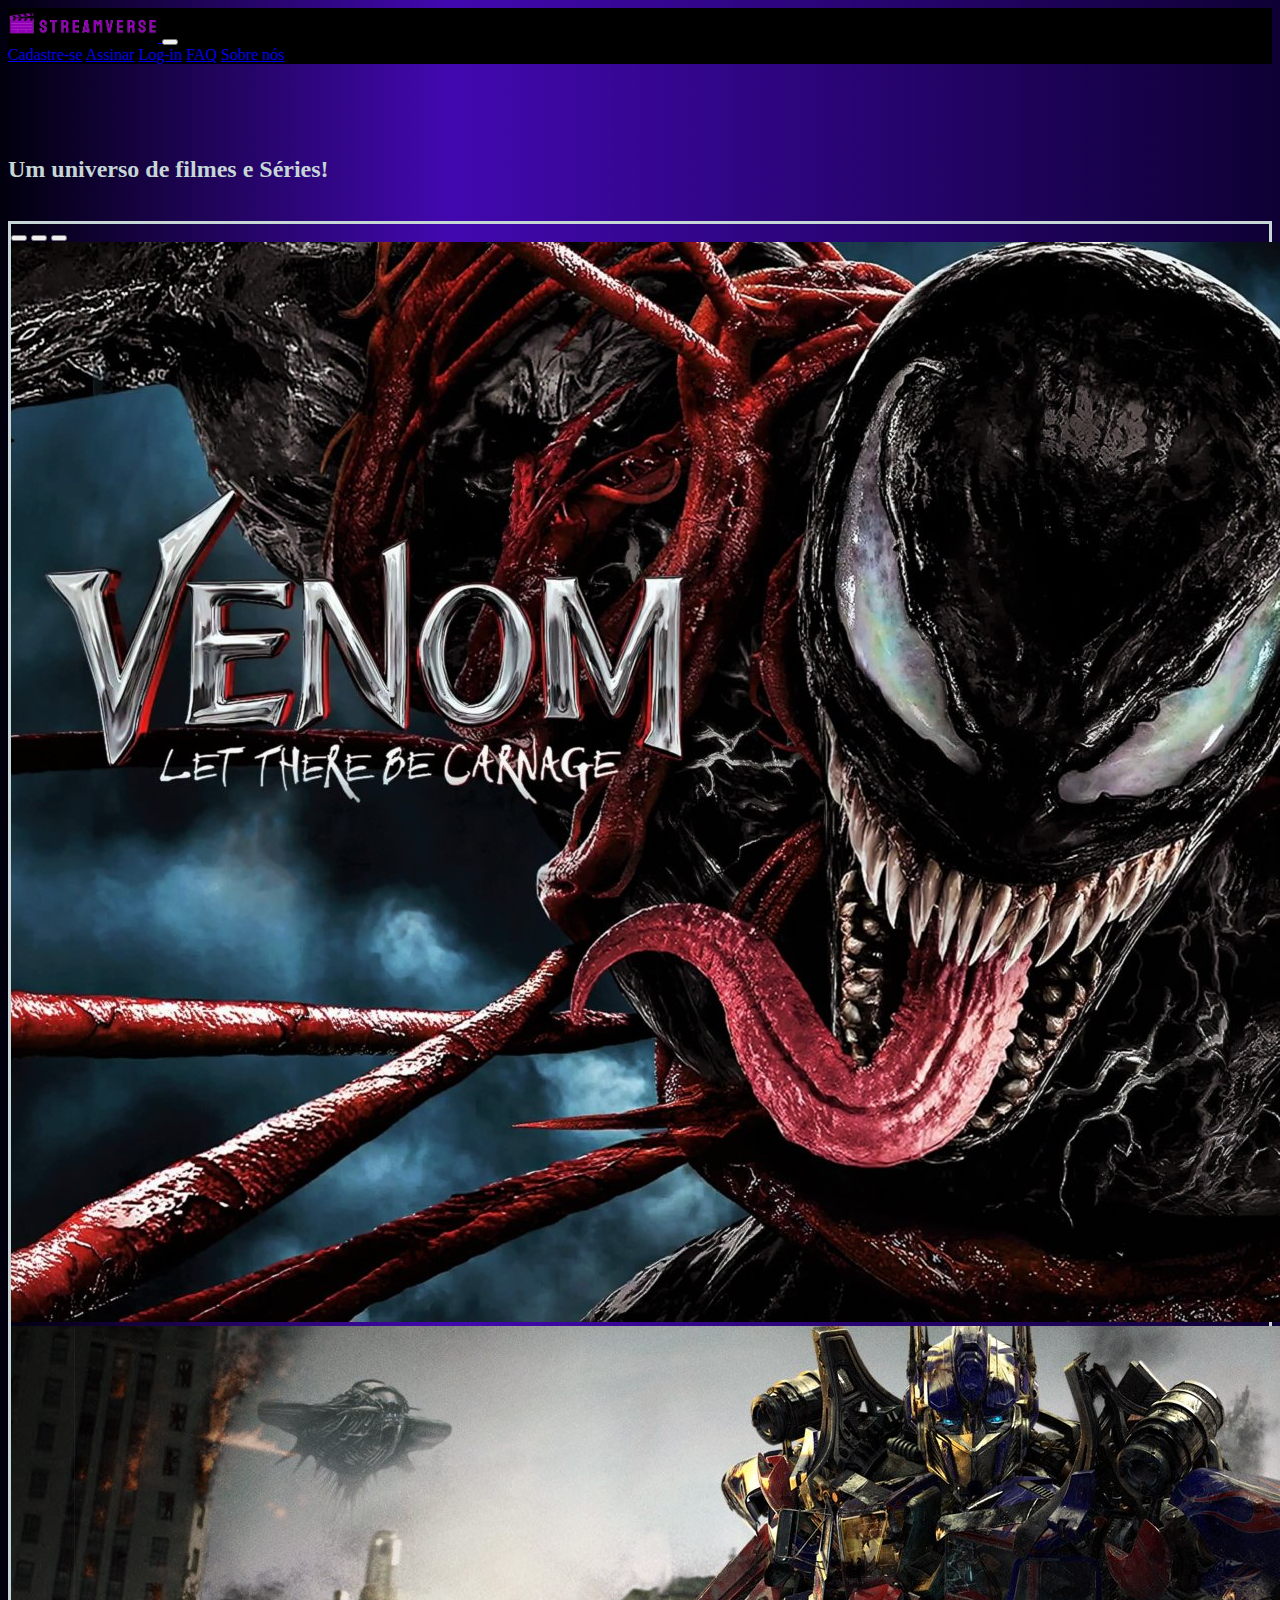
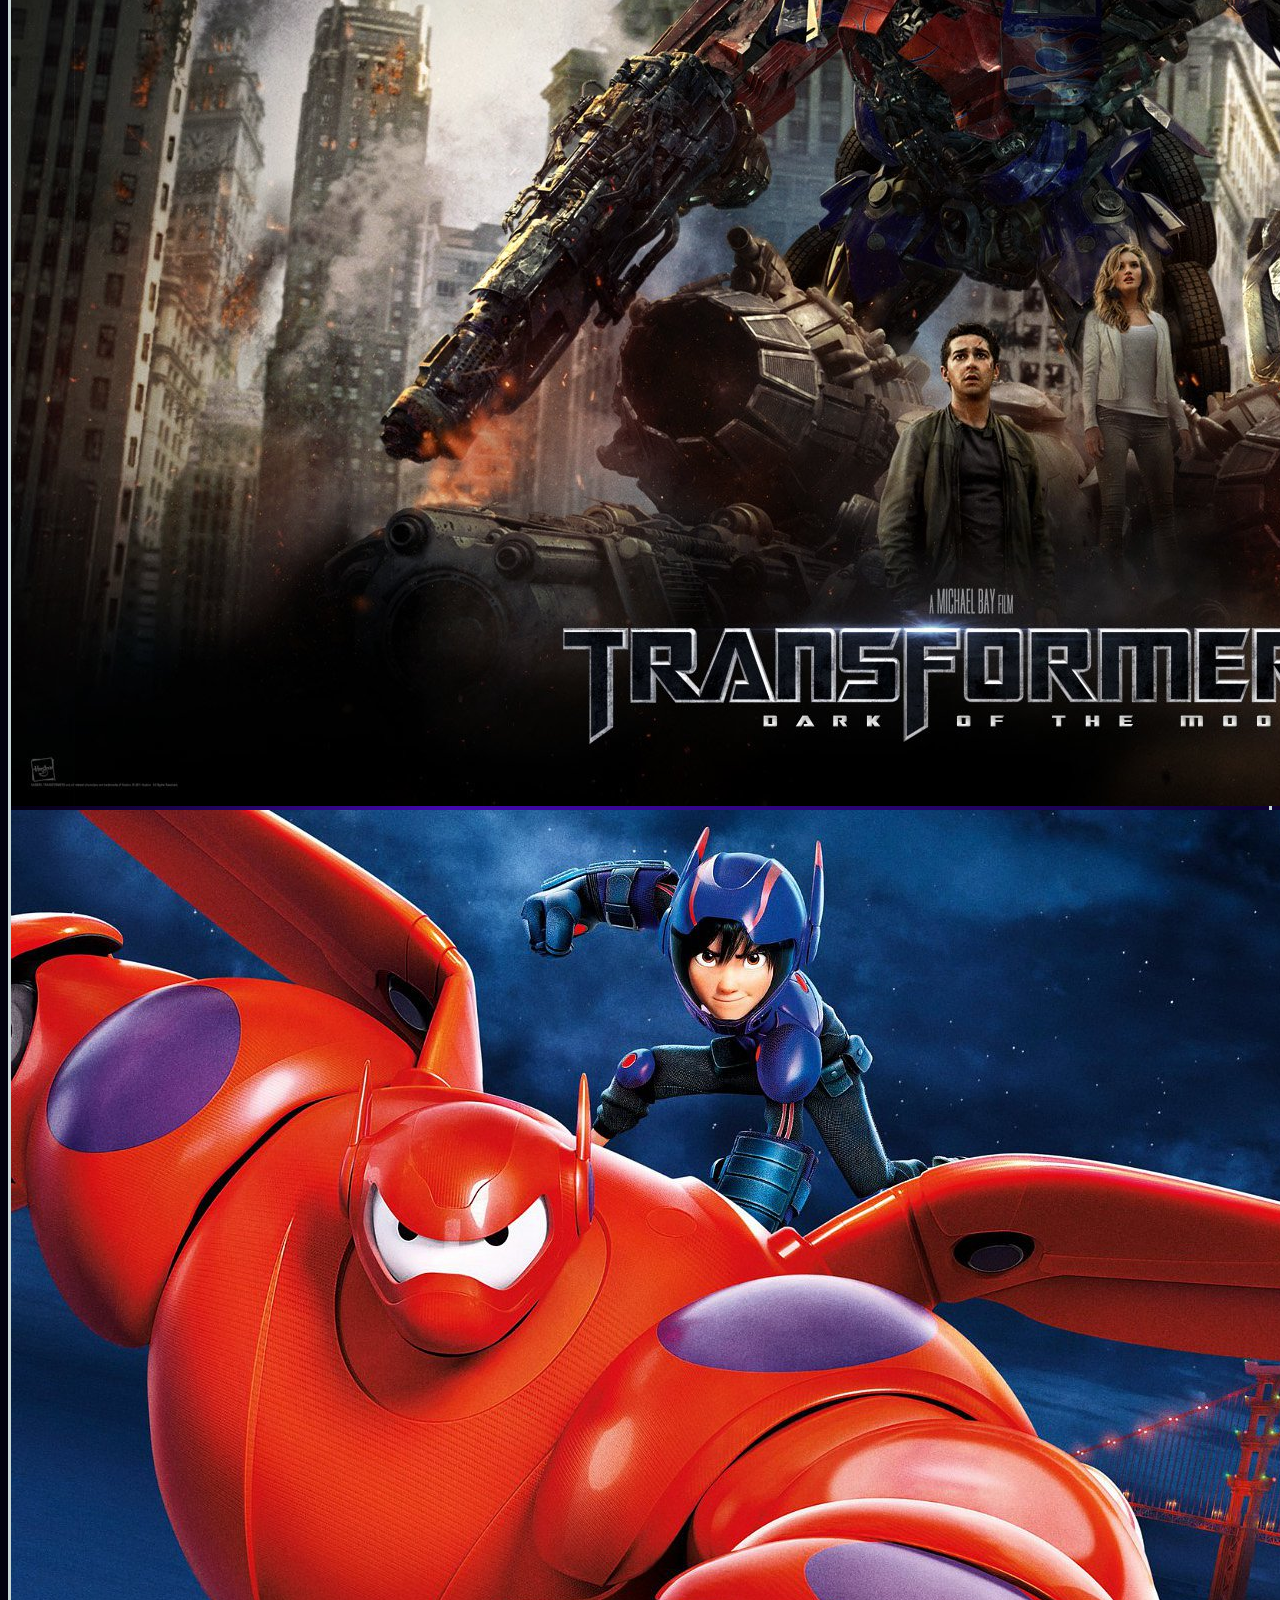
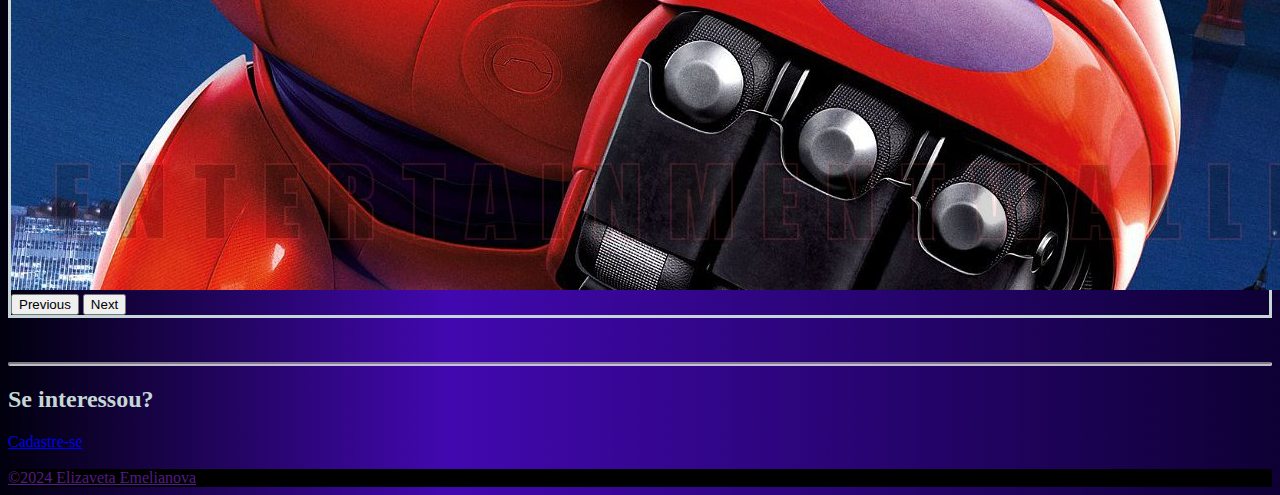
<file: index.html>
<!doctype html>
<html lang="en">

<head>
  <meta charset="utf-8">
  <meta name="viewport" content="width=device-width, initial-scale=1">
  <title>Bootstrap demo</title>
  <link rel="stylesheet" href="css\style.css">
  <link href="https://cdn.jsdelivr.net/npm/bootstrap@5.3.0-alpha1/dist/css/bootstrap.min.css" rel="stylesheet"
    integrity="sha384-GLhlTQ8iRABdZLl6O3oVMWSktQOp6b7In1Zl3/Jr59b6EGGoI1aFkw7cmDA6j6gD" crossorigin="anonymous">
</head>

<body>

  <script src="https://cdn.jsdelivr.net/npm/bootstrap@5.3.0-alpha1/dist/js/bootstrap.bundle.min.js"
    integrity="sha384-w76AqPfDkMBDXo30jS1Sgez6pr3x5MlQ1ZAGC+nuZB+EYdgRZgiwxhTBTkF7CXvN"
    crossorigin="anonymous"></script>

  <nav class="navbar navbar-expand-lg col-12 position-fixed " bg-dark data-bs-theme="dark" style="background-color: black; z-index: 999;">
    <div class="container-fluid col-11 m-auto">
      <a class="navbar-brand" href="index.html"><img src="img\banners\StreamverseNAV.png" width="150px" alt=""> </a>
      <button class="navbar-toggler" type="button" data-bs-toggle="collapse" data-bs-target="#navbarNavAltMarkup"
        aria-controls="navbarNavAltMarkup" aria-expanded="false" aria-label="Toggle navigation">
        <span class="navbar-toggler-icon"></span>
      </button>
      <div class="collapse navbar-collapse" id="navbarNavAltMarkup">
        <div class="navbar-nav">
          <a class="nav-link active" aria-current="page" href="registro.html">Cadastre-se</a>
          <a class="nav-link" href="tabela.html">Assinar</a>
          <a class="nav-link" href="login.html">Log-in</a>
          <a class="nav-link" href="faq.html">FAQ</a>
          <a class="nav-link" href="sobre.html"> Sobre nós</a>

        </div>
      </div>
    </div>
  </nav>


  <br><br><br><br>
  <div class="col-12">
    <div class="col-2" style="background-color: black;"> </div>
      <main>

        <div class="col-11 m-auto">
          <h2 class="text-center " style="color: #c6d6d6;">Um universo de filmes e Séries!</h2>
        </div><br>
        <div id="carouselExampleIndicators" class="carousel slide  col-10  m-auto" data-bs-ride="carousel"
          data-bs-interval="3500" style="border: 3px solid #c6d6d6;">
          <div class="carousel-indicators">
            <button type="button" data-bs-target="#carouselExampleIndicators" data-bs-slide-to="0" class="active"
              aria-current="true" aria-label="Slide 1"></button>
            <button type="button" data-bs-target="#carouselExampleIndicators" data-bs-slide-to="1"
              aria-label="Slide 2"></button>
            <button type="button" data-bs-target="#carouselExampleIndicators" data-bs-slide-to="2"
              aria-label="Slide 3"></button>
          </div>
          <div class="carousel-inner ">
            <div class="carousel-item active">
              <img src="img/filmes/venom.jpg" class="d-block w-100 img-fluid " alt="...">
            </div>
            <div class="carousel-item">
              <img src="img/filmes/transformers.jpg" class="d-block w-100 img-fluid" alt="...">
            </div>
            <div class="carousel-item">
              <img src="img/filmes/bighero.jpg" class="d-block w-100 h-75 img-fluid" alt="...">
            </div>
          </div>
          <button class="carousel-control-prev" type="button" data-bs-target="#carouselExampleIndicators"
            data-bs-slide="prev">
            <span class="carousel-control-prev-icon" aria-hidden="true"></span>
            <span class="visually-hidden">Previous</span>
          </button>
          <button class="carousel-control-next" type="button" data-bs-target="#carouselExampleIndicators"
            data-bs-slide="next">
            <span class="carousel-control-next-icon" aria-hidden="true"></span>
            <span class="visually-hidden">Next</span>
          </button>
        </div><br><br>
        <div class="col-11 m-auto">
          <hr style="border-width: 2px; border-radius: 10px; opacity: 0.8; color: #c6d6d6;">
          <h2 class="text-center " style="color: #c6d6d6;">Se interessou?</h2>
          <div class="col-7 m-auto">
            <div class=" d-grid gap-2 d-md-flex justify-content-md-center ">
              <a href="registro.html" class="btn btn-primary" role="button">Cadastre-se</a>
            </div><br>
          </div>
        </div>
      </main>
  </div>
  <div class="col-2 m-auto"></div>
  <footer style="background-color: black;" class="page-footer font-small blue p-3  w-100 ">
    <div class="text-center">
      <a href=""> ©2024 Elizaveta Emelianova </a>    </div>
  </footer>
      

</body>

</html>
</file>
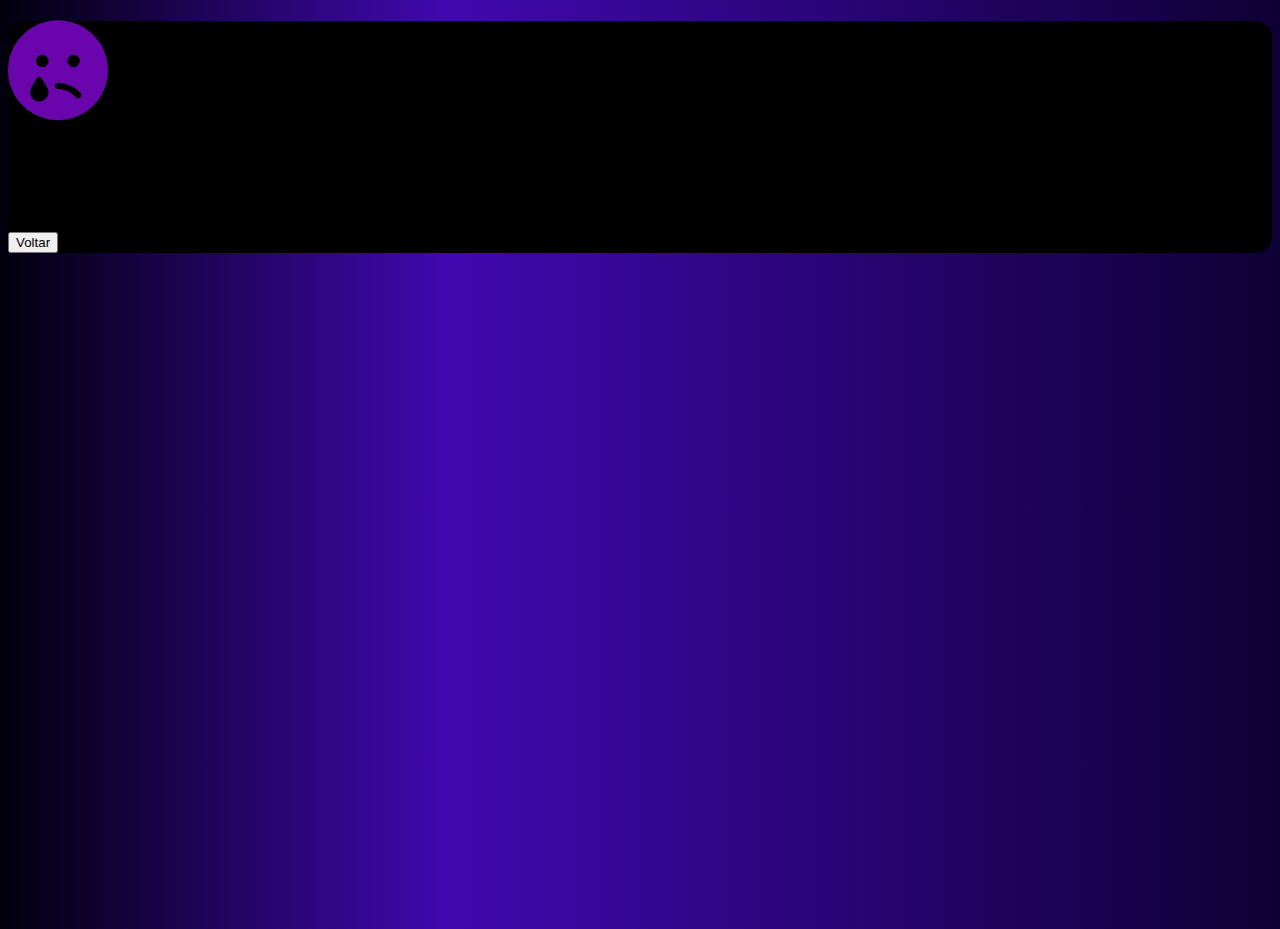
<file: erro.html>
<!doctype html>
<html lang="en">
  <head>
    <meta charset="utf-8">
    <meta name="viewport" content="width=device-width, initial-scale=1">
    <title>Bootstrap demo</title>
    <link rel="stylesheet" href="css\style.css">
    <link rel="stylesheet" href="https://cdnjs.cloudflare.com/ajax/libs/font-awesome/6.3.0/css/all.min.css">
    <link href="https://cdn.jsdelivr.net/npm/bootstrap@5.3.0-alpha2/dist/css/bootstrap.min.css" rel="stylesheet" integrity="sha384-aFq/bzH65dt+w6FI2ooMVUpc+21e0SRygnTpmBvdBgSdnuTN7QbdgL+OapgHtvPp" crossorigin="anonymous">
  </head>
  <body>
    
    <script src="https://cdn.jsdelivr.net/npm/bootstrap@5.3.0-alpha2/dist/js/bootstrap.bundle.min.js" integrity="sha384-qKXV1j0HvMUeCBQ+QVp7JcfGl760yU08IQ+GpUo5hlbpg51QRiuqHAJz8+BrxE/N" crossorigin="anonymous"></script>
    <div class="container-fluid">
        <div class="d-flex align-items-center justify-content-center" style="height: 100vh;">
            <div class="text-center">
                <div class="card text-white " style="border-radius: 1rem; background-color: black;">
            <div class="card-body p-5">
                <h1><i class="fa-solid fa-face-sad-tear " style="color: #6a05ad; font-size: 100px;"></i></h1>
                <h2 class="fw-bold mb-2 text-uppercase">Erro</h2>
                <h6 class="mb-5">Nossos servidores estão passando por difuculdades tecnicas por favor tente novamente mais tarde</h6>
                <a href="home.html"><button class="btn btn-primary">Voltar</button></a>
            </div>
            </div>
          </div>
      
</body>
</html>
</file>
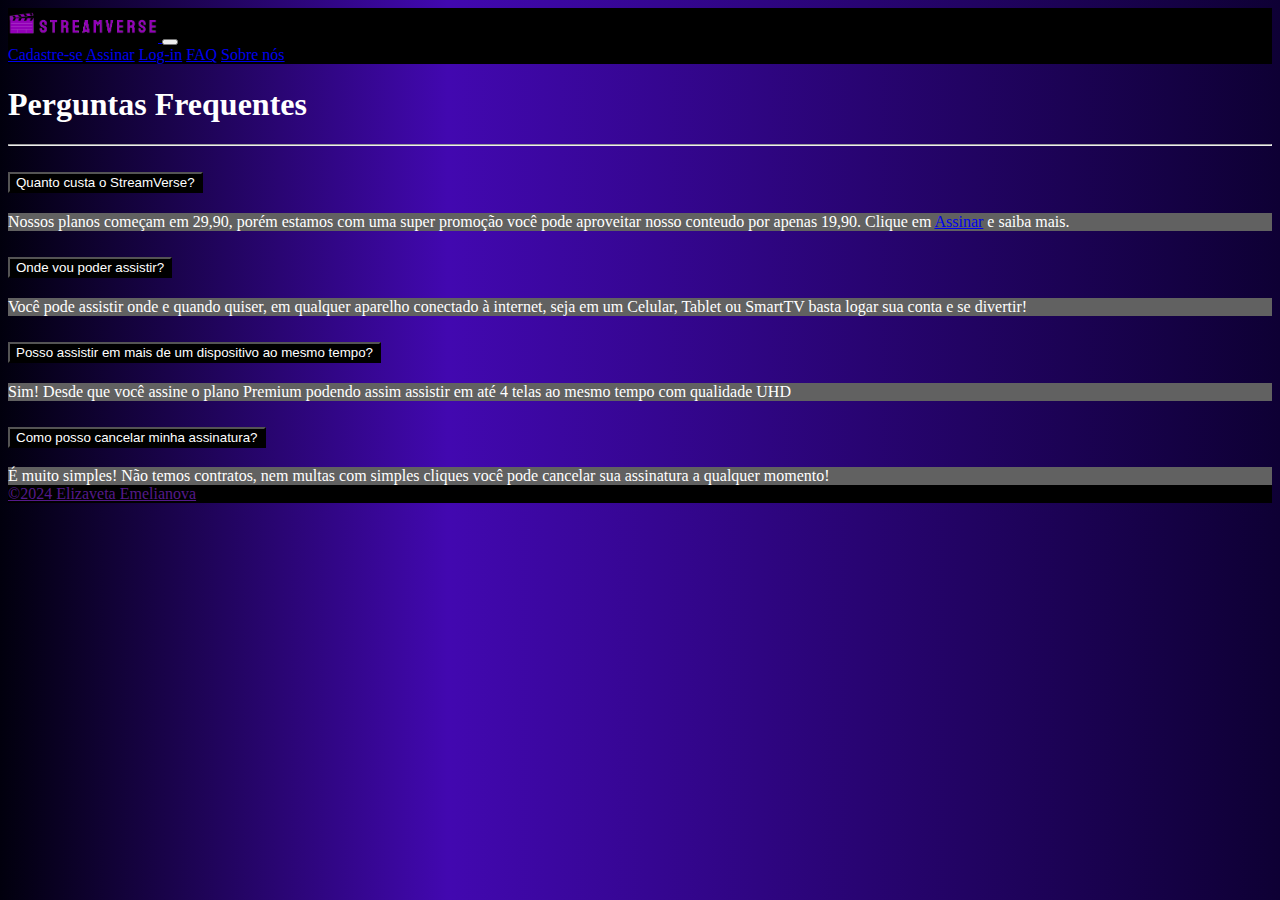
<file: faq.html>
<!doctype html>
<html lang="en">

<head>
  <meta charset="utf-8">
  <meta name="viewport" content="width=device-width, initial-scale=1">
  <title>Bootstrap demo</title>
  <link rel="stylesheet" href="css/style.css">
  <link href="https://cdn.jsdelivr.net/npm/bootstrap@5.3.0-alpha2/dist/css/bootstrap.min.css" rel="stylesheet"
    integrity="sha384-aFq/bzH65dt+w6FI2ooMVUpc+21e0SRygnTpmBvdBgSdnuTN7QbdgL+OapgHtvPp" crossorigin="anonymous">
</head>

<body>
  <script src="https://cdn.jsdelivr.net/npm/bootstrap@5.3.0-alpha2/dist/js/bootstrap.bundle.min.js"
    integrity="sha384-qKXV1j0HvMUeCBQ+QVp7JcfGl760yU08IQ+GpUo5hlbpg51QRiuqHAJz8+BrxE/N"
    crossorigin="anonymous"></script>

  <nav class="navbar navbar-expand-lg col-12" bg-dark data-bs-theme="dark"
    style="background-color: black; z-index: 999;">
    <div class="container-fluid col-11 m-auto">
      <a class="navbar-brand" href="index.html"><img src="img\banners\StreamverseNAV.png" width="150px" alt=""> </a>
      <button class="navbar-toggler" type="button" data-bs-toggle="collapse" data-bs-target="#navbarNavAltMarkup"
        aria-controls="navbarNavAltMarkup" aria-expanded="false" aria-label="Toggle navigation">
        <span class="navbar-toggler-icon"></span>
      </button>
      <div class="collapse navbar-collapse" id="navbarNavAltMarkup">
        <div class="navbar-nav">
          <a class="nav-link active" aria-current="page" href="registro.html">Cadastre-se</a>
          <a class="nav-link" href="tabela.html">Assinar</a>
          <a class="nav-link" href="login.html">Log-in</a>
          <a class="nav-link" href="faq.html">FAQ</a>
          <a class="nav-link" href="sobre.html"> Sobre nós</a>


        </div>
      </div>
    </div>
  </nav>
  <main>
    <div class="text-center p-5 " style="color: white;">
      <h1 class="fw-bold mb-2 text-uppercase">Perguntas Frequentes</h1>
      <hr>
    </div>
    <div class="container col-6 m-auto ">
      <div class="accordion accordion-flush" id="accordionFlushExample">
        <div class="accordion-item">
          <h2 class="accordion-header">
            <button class="accordion-button collapsed" style="background-color: black; color: white;" type="button"
              data-bs-toggle="collapse" data-bs-target="#flush-collapseOne" aria-expanded="false"
              aria-controls="flush-collapseOne">
              Quanto custa o StreamVerse?
            </button>
          </h2>
          <div id="flush-collapseOne" class="accordion-collapse collapse"
            style=" background-color: rgb(97, 97, 97); color: white;" data-bs-parent="#accordionFlushExample">
            <div class="accordion-body">Nossos planos começam em 29,90, porém estamos com uma super promoção você pode
              aproveitar nosso conteudo por apenas 19,90. Clique em <a href="tabela.html">Assinar</a> e saiba mais.
            </div>
          </div>
        </div>
        <div class="accordion-item">
          <h2 class="accordion-header">
            <button class="accordion-button collapsed" style="background-color: black; color: white;" type="button"
              data-bs-toggle="collapse" data-bs-target="#flush-collapseTwo" aria-expanded="false"
              aria-controls="flush-collapseTwo">
              Onde vou poder assistir?
            </button>
          </h2>
          <div id="flush-collapseTwo" class="accordion-collapse collapse"
            style=" background-color: rgb(97, 97, 97); color: white;" data-bs-parent="#accordionFlushExample">
            <div class="accordion-body">Você pode assistir onde e quando quiser, em qualquer aparelho conectado à
              internet, seja em um Celular, Tablet ou SmartTV basta logar sua conta e se divertir!</div>
          </div>
        </div>
        <div class="accordion-item">
          <h2 class="accordion-header">
            <button class="accordion-button collapsed" style="background-color: black; color: white;" type="button"
              data-bs-toggle="collapse" data-bs-target="#flush-collapseThree" aria-expanded="false"
              aria-controls="flush-collapseThree">
              Posso assistir em mais de um dispositivo ao mesmo tempo?
            </button>
          </h2>
          <div id="flush-collapseThree" class="accordion-collapse collapse"
            style=" background-color: rgb(97, 97, 97); color: white;" data-bs-parent="#accordionFlushExample">
            <div class="accordion-body ">Sim! Desde que você assine o plano Premium
              podendo assim assistir em até 4 telas ao mesmo tempo com qualidade UHD</div>
          </div>
        </div>
        <div class="accordion-item">
          <h2 class="accordion-header">
            <button class="accordion-button collapsed" style="background-color: black; color: white;" type="button"
              data-bs-toggle="collapse" data-bs-target="#flush-collapseFour" aria-expanded="false"
              aria-controls="flush-collapseFour">
              Como posso cancelar minha assinatura?
            </button>
          </h2>
          <div id="flush-collapseFour" class="accordion-collapse collapse"
            style=" background-color: rgb(97, 97, 97); color: white;" data-bs-parent="#accordionFlushExample">
            <div class="accordion-body">É muito simples! Não temos contratos, nem multas com simples cliques você pode
              cancelar sua assinatura a qualquer momento!</div>
          </div>
        </div>
      </div>
    </div>
  </main>
  <footer style="background-color: black;" class="page-footer font-small blue p-3 fixed-bottom w-100 ">
    <div class="text-center">
      <a href=""> ©2024 Elizaveta Emelianova </a>
    </div>

  </footer>

</body>

</html>
</file>
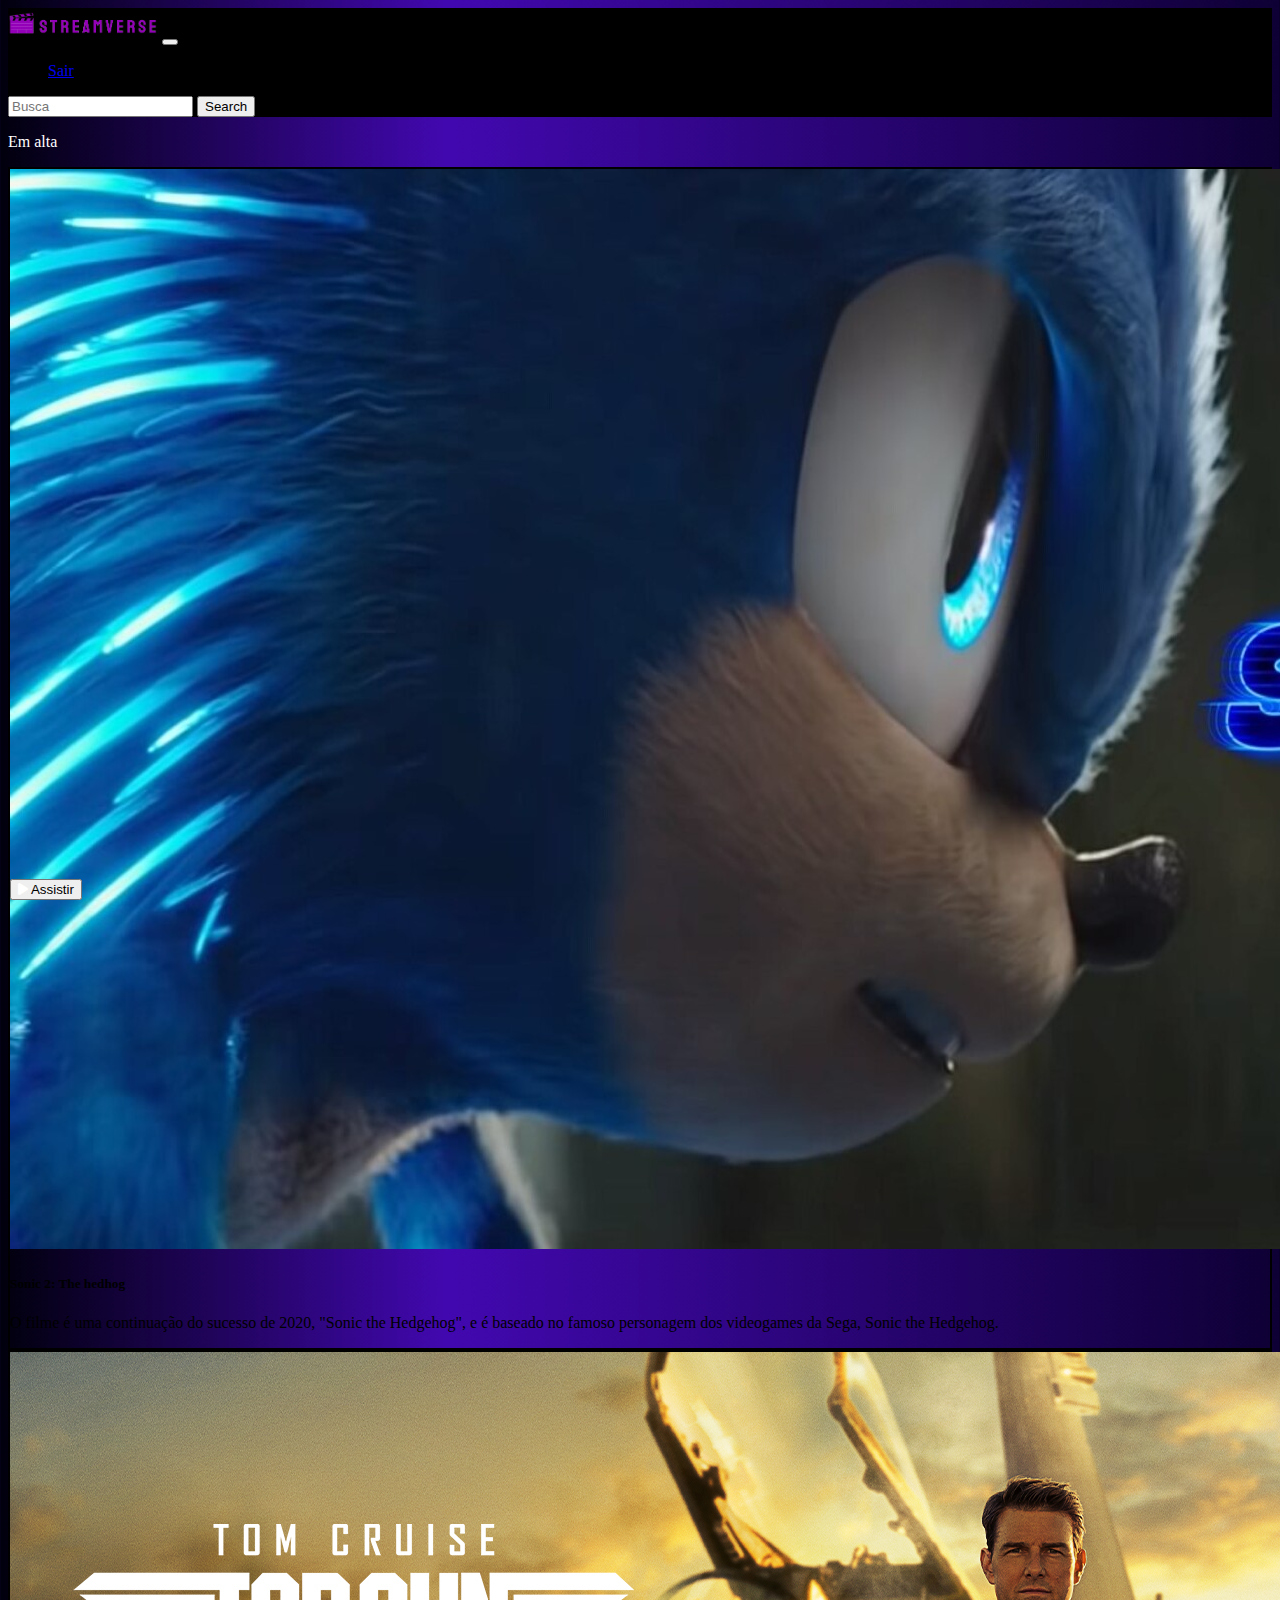
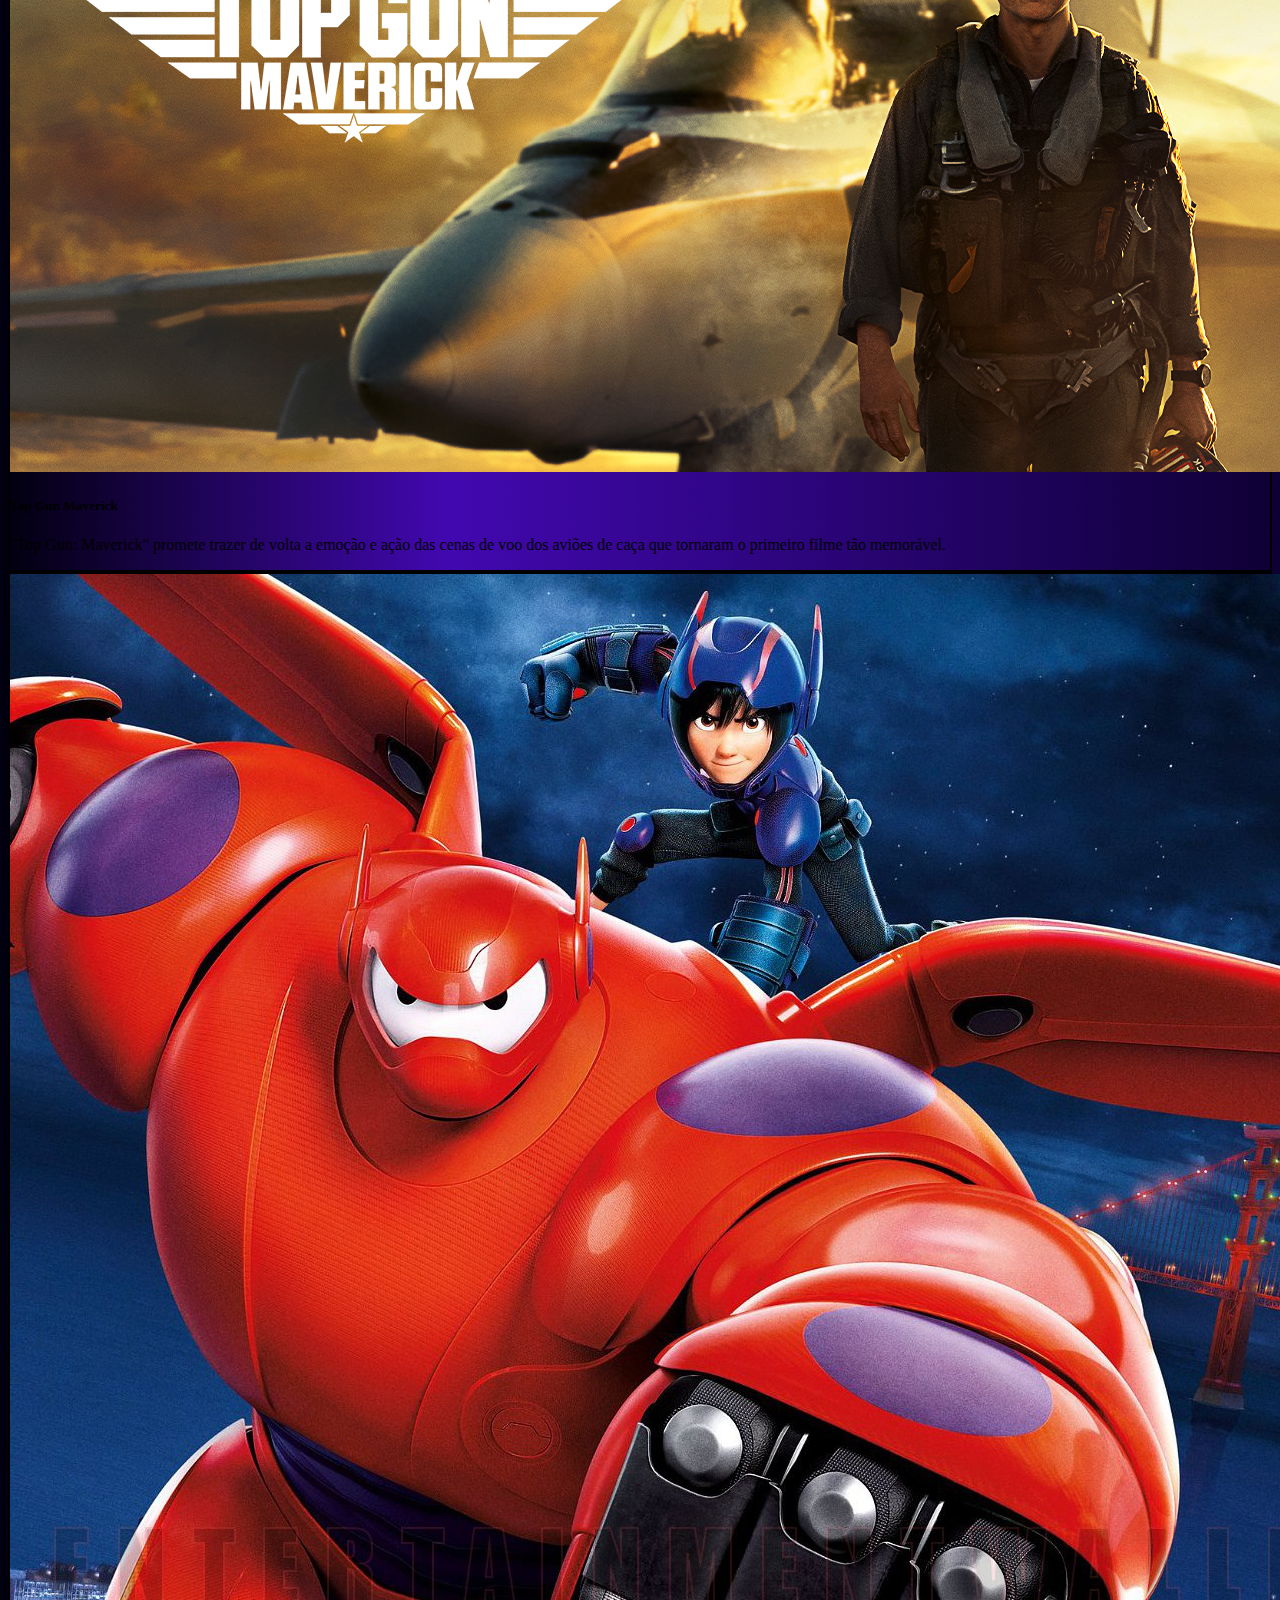
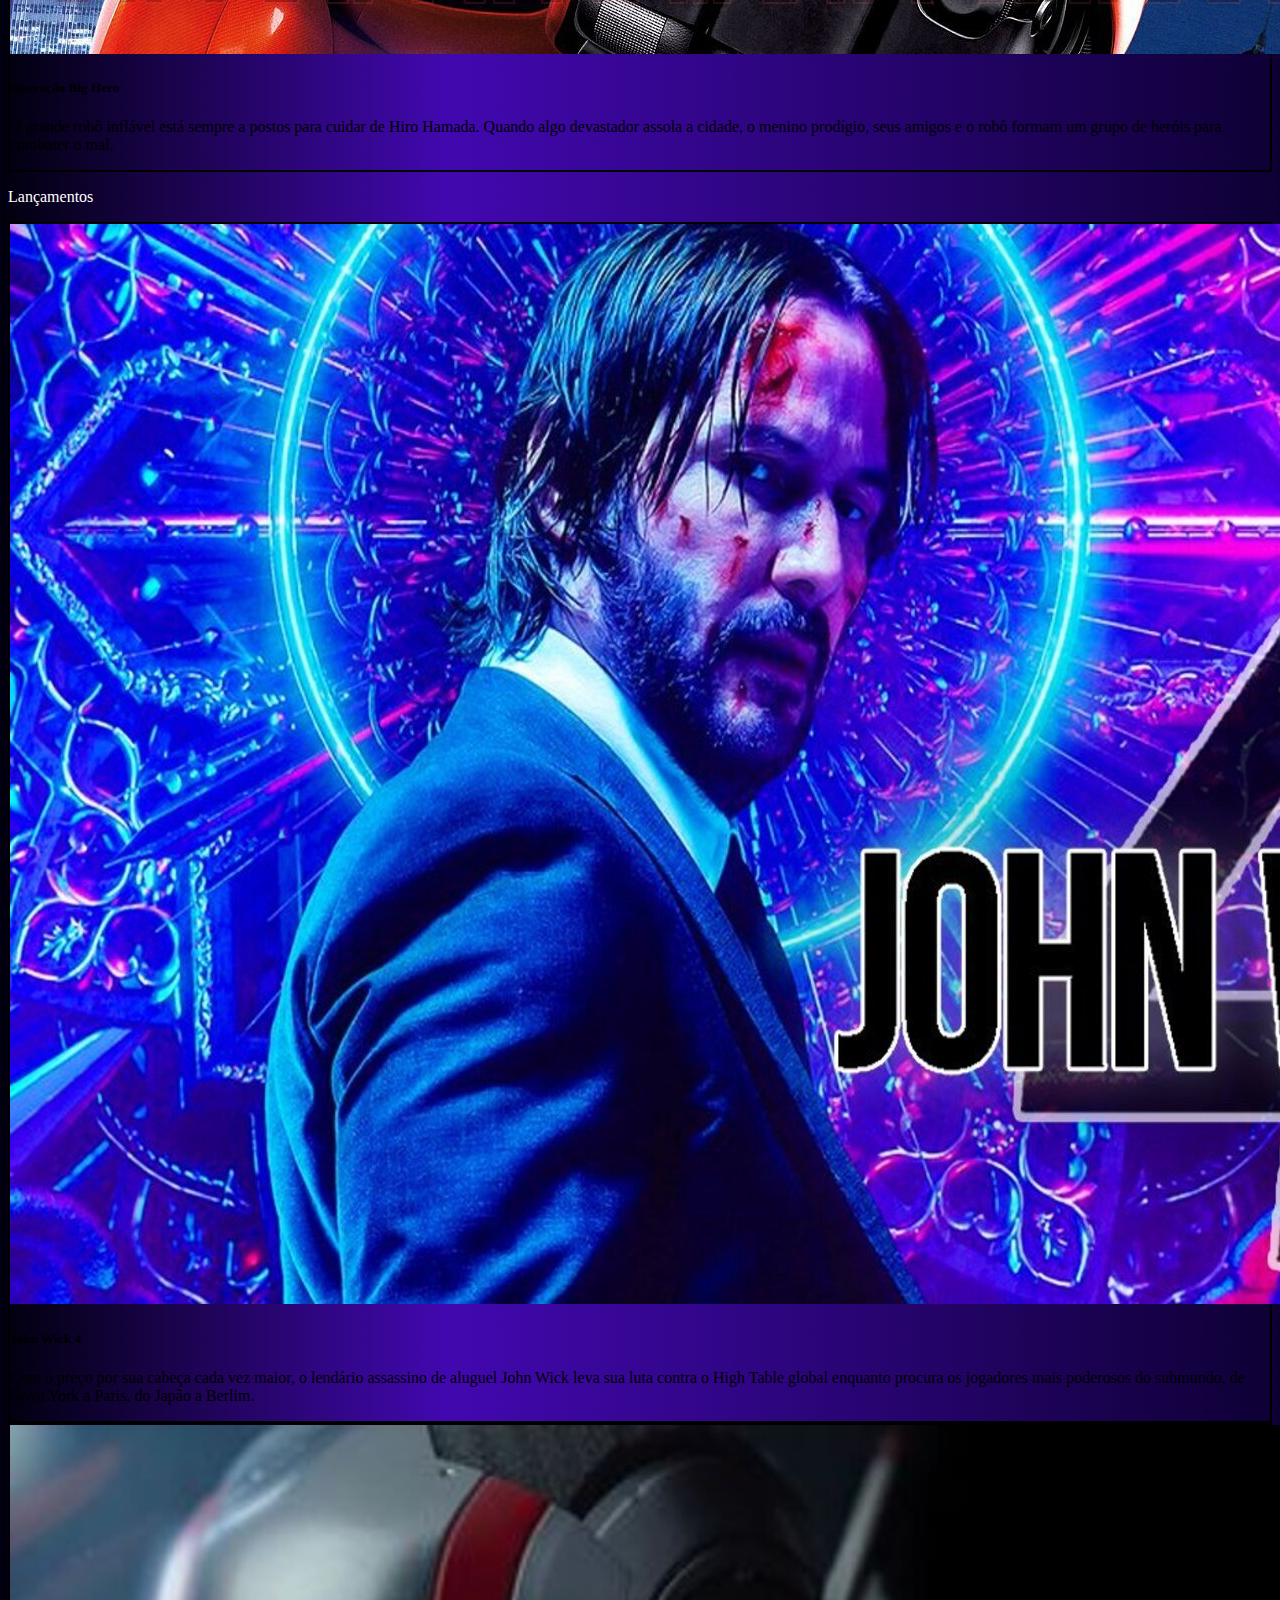
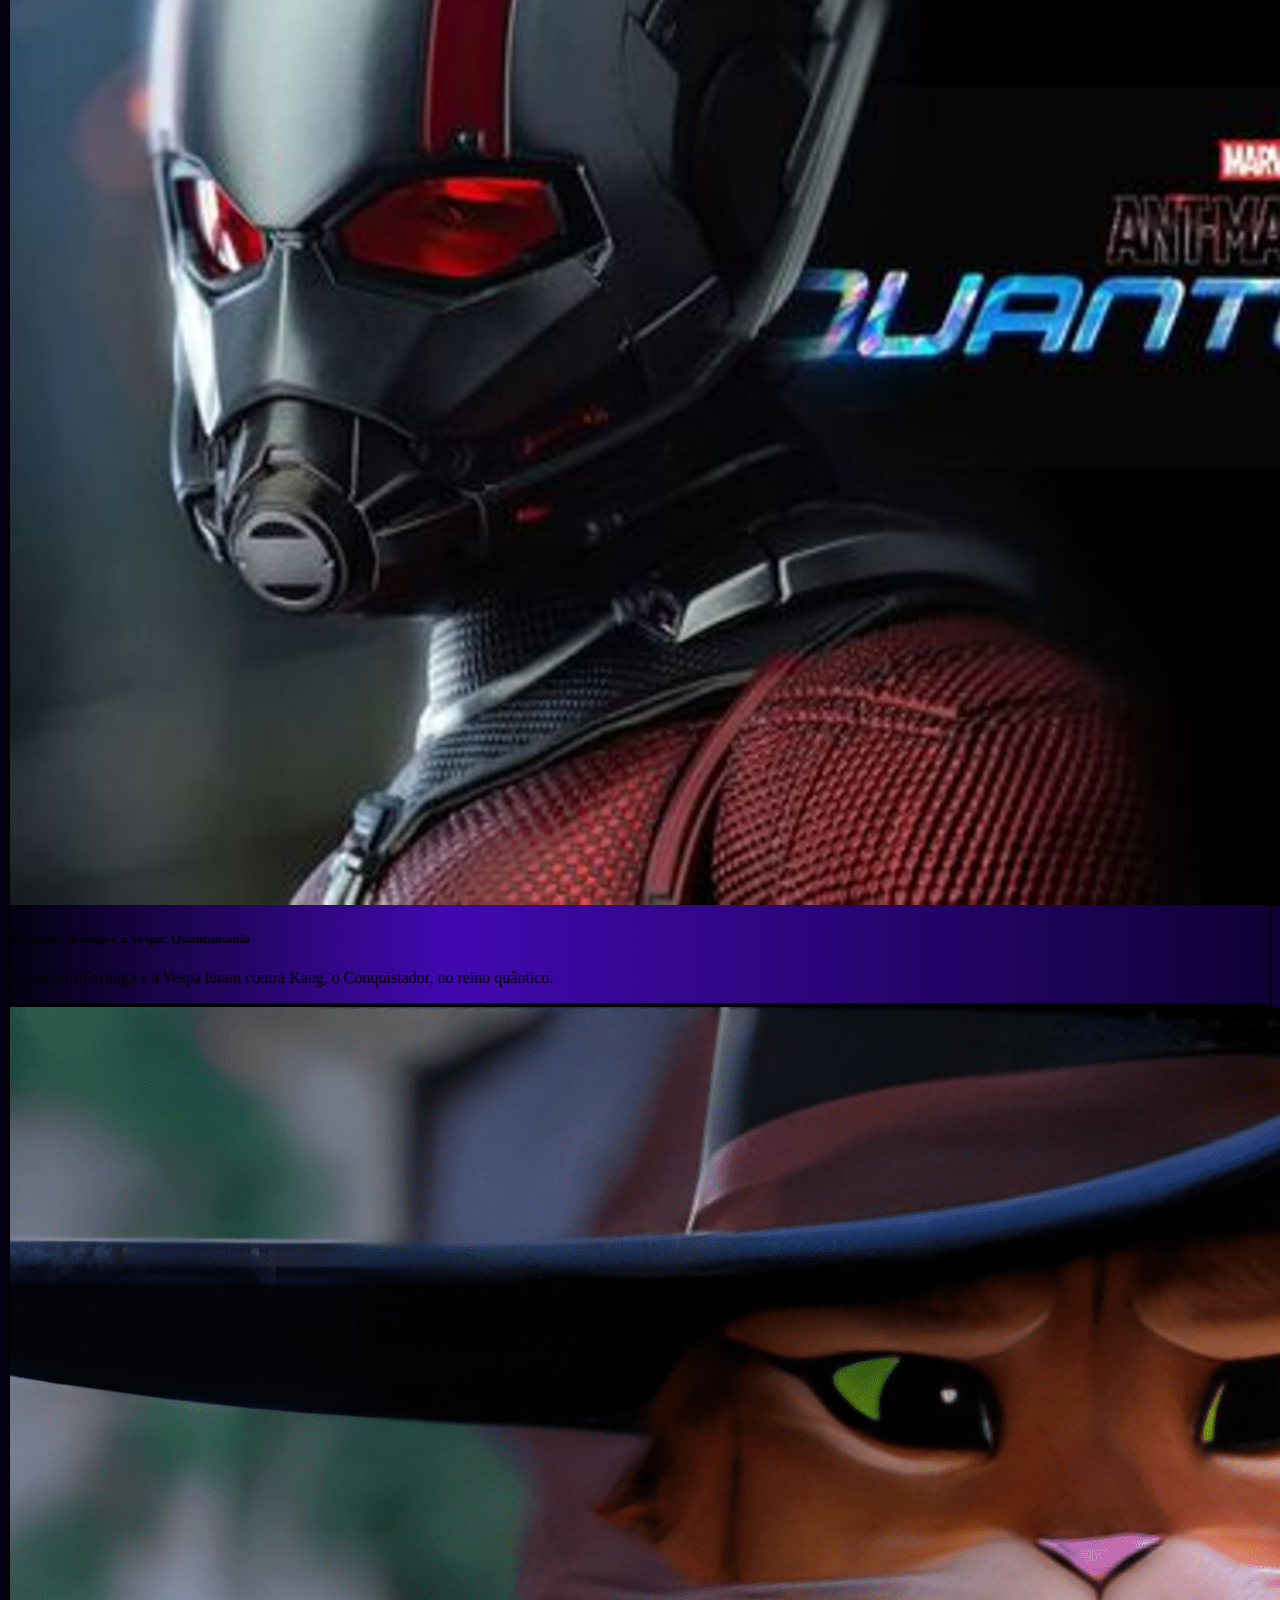
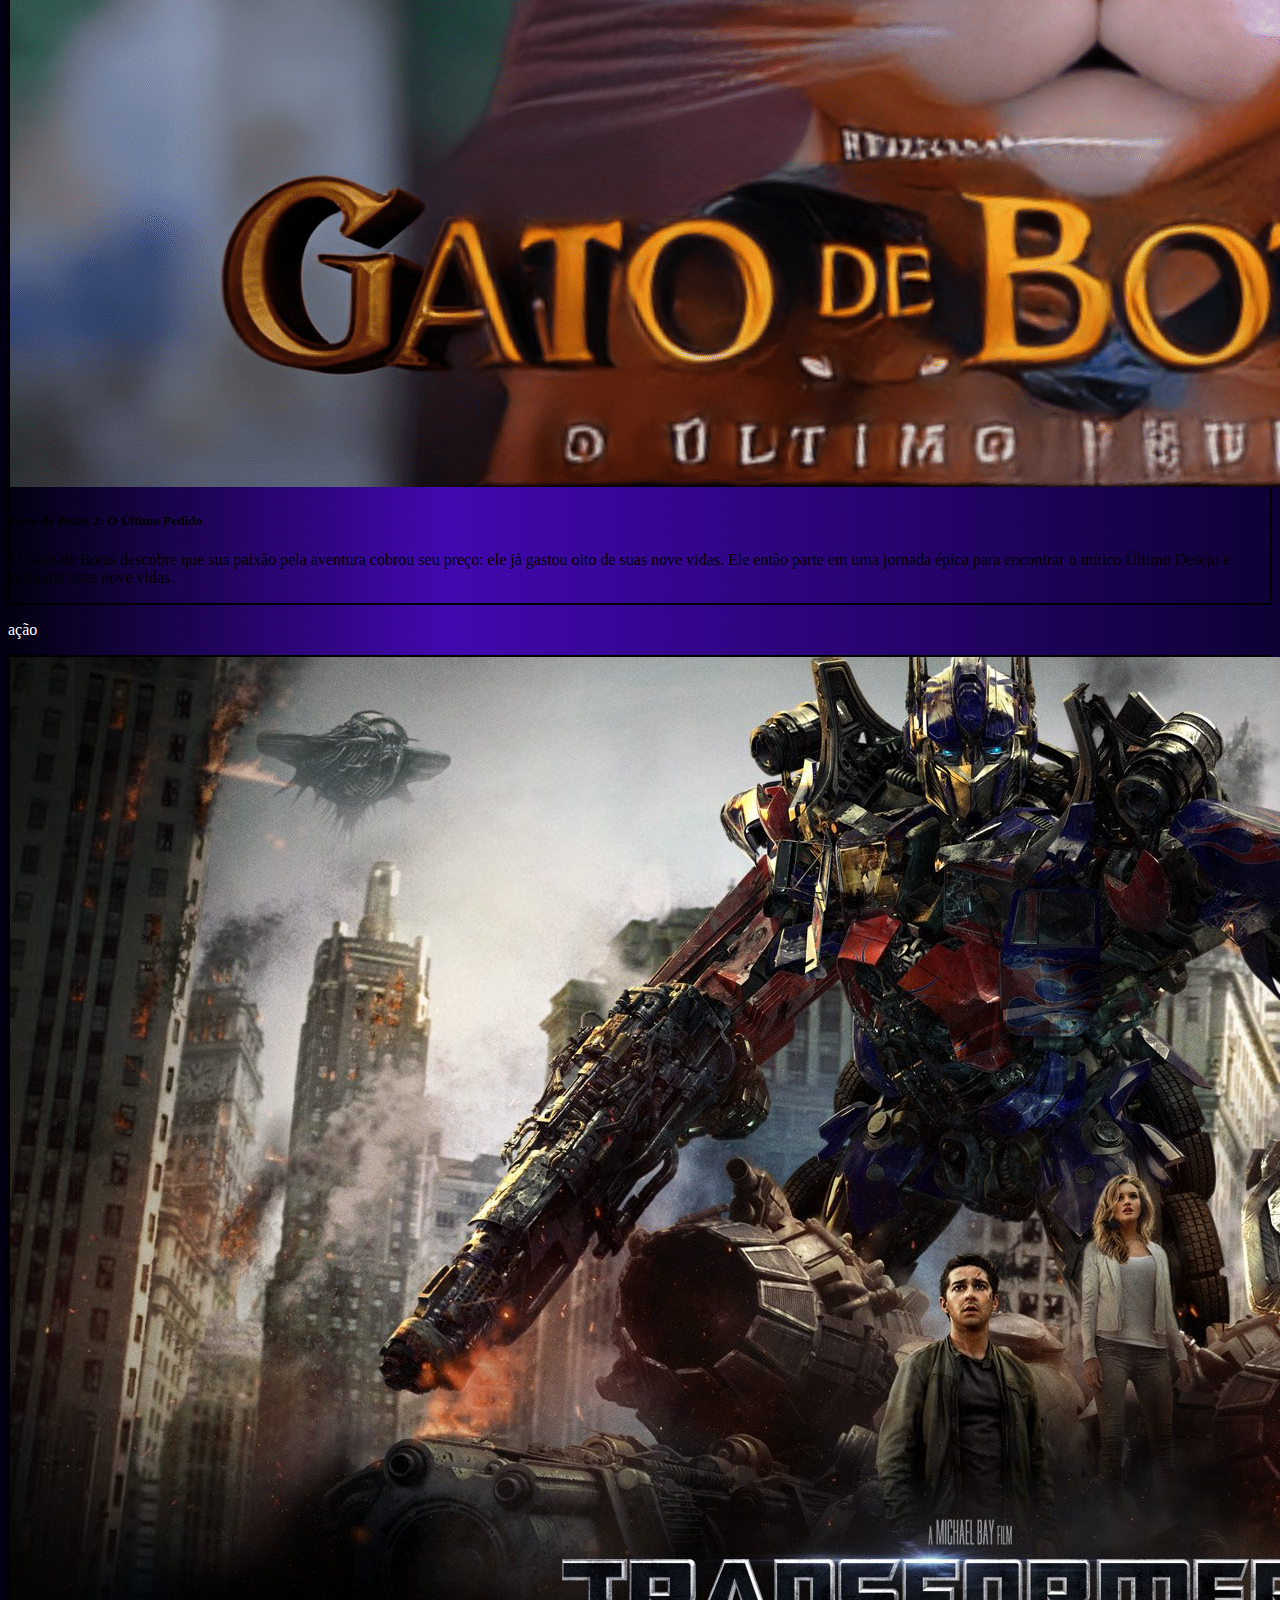
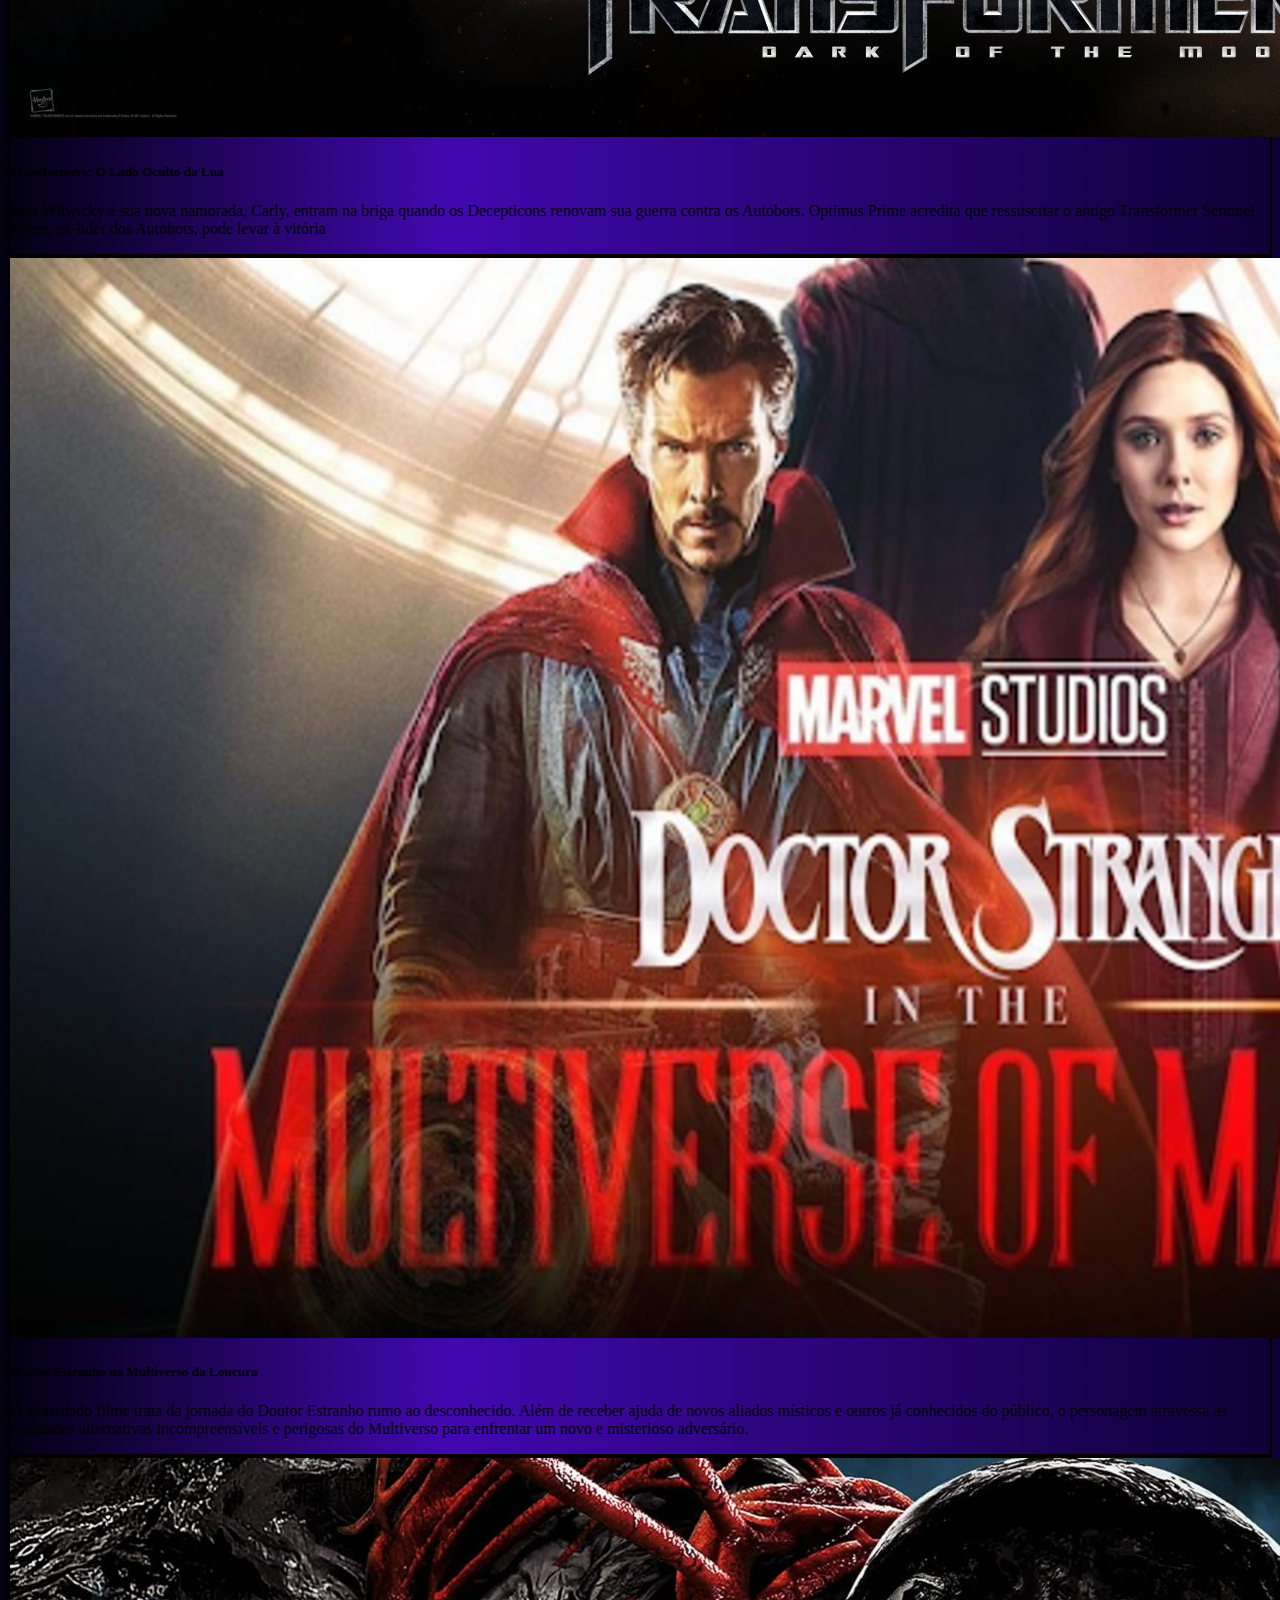
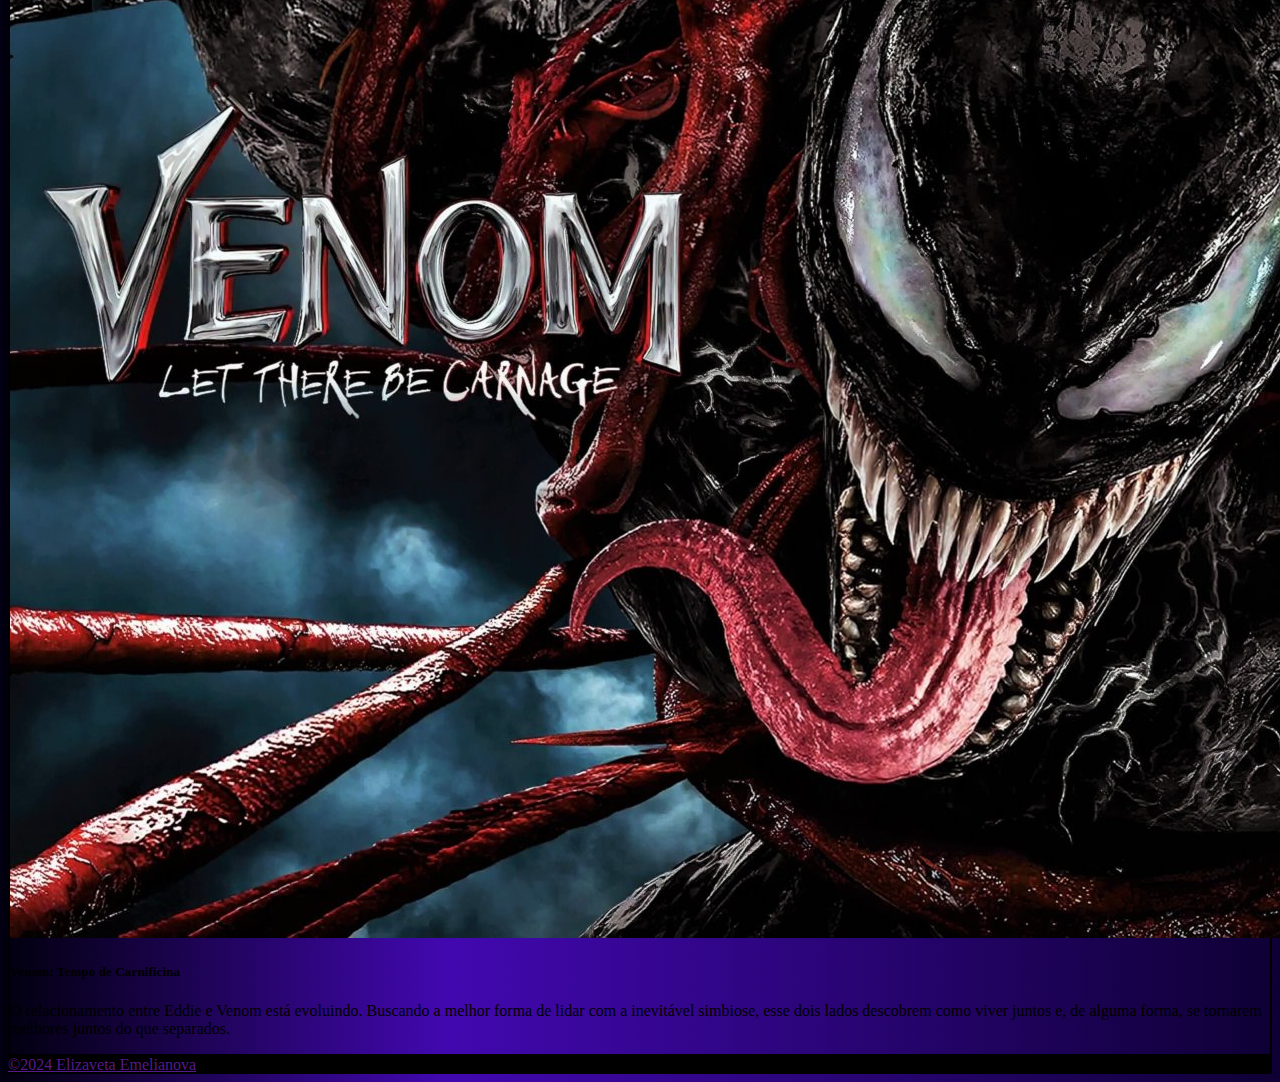
<file: home.html>
<!doctype html>
<html lang="en">

<head>
    <meta charset="utf-8">
    <meta name="viewport" content="width=device-width, initial-scale=1">
    <title>Bootstrap demo</title>
    <link rel="stylesheet" href="css\style.css">
    <link rel="stylesheet" href="https://cdnjs.cloudflare.com/ajax/libs/font-awesome/6.3.0/css/all.min.css">

    <link href="https://cdn.jsdelivr.net/npm/bootstrap@5.3.0-alpha2/dist/css/bootstrap.min.css" rel="stylesheet"
        integrity="sha384-aFq/bzH65dt+w6FI2ooMVUpc+21e0SRygnTpmBvdBgSdnuTN7QbdgL+OapgHtvPp" crossorigin="anonymous">
</head>

<body>
    <script src="https://cdn.jsdelivr.net/npm/bootstrap@5.3.0-alpha2/dist/js/bootstrap.bundle.min.js"
        integrity="sha384-qKXV1j0HvMUeCBQ+QVp7JcfGl760yU08IQ+GpUo5hlbpg51QRiuqHAJz8+BrxE/N"
        crossorigin="anonymous"></script>

    <nav class="navbar navbar-expand-lg col-12 mb-5" style="background-color: black;" data-bs-theme="dark">
        <div class="container-fluid">
            <a class="navbar-brand" href="#" alt=""><img src="img\banners\StreamverseNAV.png" width="150px" alt=""></a>
            <button class="navbar-toggler" type="button" data-bs-toggle="collapse"
                data-bs-target="#navbarSupportedContent" aria-controls="navbarSupportedContent" aria-expanded="false"
                aria-label="Toggle navigation">
                <span class="navbar-toggler-icon"></span>
            </button>
            <div class="collapse navbar-collapse" id="navbarSupportedContent">
                <ul class="navbar-nav me-auto mb-2 mb-lg-0 ">
                    <li class="nav-item ">
                        <a class="nav-link active " aria-current="page" href="index.html">Sair</a>
                    </li>


                </ul>
                <form class="d-flex" role="search">
                    <input class="form-control me-2" type="search" placeholder="Busca" aria-label="Search">
                    <button class="btn btn-outline-primary" type="submit">Search</button>
                </form>
            </div>
        </div>
    </nav>
    <main>
        <div class="container-fluid">
            <div class="row">
                <div class="col-md-10 col-sm-12 m-auto ">
                    <p class="col-10 fw-bold mb-2 text-uppercase h4 text-start mb-3 " style="color: white;"> Em alta</p>

                    <div class="row row-cols-1 row-cols-md-3 g-4 mb-5">
                        <div class="col">
                            <div class="card h-100 card text-bg-dark" style="border: 2px solid">
                                <img src="img/filmes/sonic.jpg" class="card-img-top" alt="...">
                                <div class="card-body">
                                    <h5 class="card-title">Sonic 2: The hedhog</h5>
                                    <p class="card-text"> O filme é uma continuação do sucesso de 2020, "Sonic the
                                        Hedgehog", e é baseado no famoso personagem dos videogames da Sega, Sonic the
                                        Hedgehog.

                                    </p>
                                    <div class=" card-footer d-grid gap-2 d-md-flex justify-content-md-center">
                                        <a href="erro.html"> <button class="btn btn-danger "><i class="fa-solid fa-play"
                                                    style="color: #ffffff;"></i> Assistir</button></a>
                                    </div>
                                </div>
                            </div>
                        </div>
                        <div class="col">
                            <div class="card h-100 card text-bg-dark" style="border: 2px solid">
                                <img src="img/filmes/topgun.jpg" class="card-img-top" alt="...">
                                <div class="card-body">
                                    <h5 class="card-title">Top Gun Maverick</h5>
                                    <p class="card-text">"Top Gun: Maverick" promete trazer de volta a emoção e ação das
                                        cenas de voo dos aviões de caça que tornaram o primeiro filme tão memorável.
                                    </p>
                                    <div class=" card-footer d-grid gap-2 d-md-flex justify-content-md-center">
                                        <a href="erro.html"> <button class="btn btn-danger "><i class="fa-solid fa-play" style="color: #ffffff;"></i> Assistir</button></a>
                                    </div>

                                </div>
                            </div>
                        </div>
                        <div class="col">
                            <div class="card h-100 card text-bg-dark" style="border: 2px solid">
                                <img src="img/filmes/bighero.jpg" class="card-img-top" alt="...">
                                <div class="card-body">
                                    <h5 class="card-title">Operação Big Hero</h5>
                                    <p class="card-text mb-5">O grande robô inflável está sempre a postos para cuidar de Hiro
                                        Hamada. Quando algo devastador assola a cidade, o menino prodígio, seus amigos e
                                        o robô formam um grupo de heróis para combater o mal.
                                    </p>
                                    <div class=" card-footer d-grid gap-2 d-md-flex justify-content-md-center">
                                        <a href="erro.html"> <button class="btn btn-danger "><i class="fa-solid fa-play" style="color: #ffffff;"></i> Assistir</button></a>
                                    </div>
                                </div>
                            </div>
                        </div>
                    </div>
                    <p class="col-10 fw-bold mb-2 text-uppercase h4 text-start mb-3 " style="color: white;"> Lançamentos
                    </p>

                    <div class="row row-cols-1 row-cols-md-3 g-4 mb-5">
                        <div class="col">
                            <div class="card h-100 card text-bg-dark" style="border: 2px solid">
                                <img src="img/filmes/john4.jpg" class="card-img-top" alt="...">
                                <div class="card-body">
                                    <h5 class="card-title">John Wick 4</h5>
                                    <p class="card-text">Com o preço por sua cabeça cada vez maior, o lendário assassino
                                        de aluguel John Wick leva sua luta contra o High Table global enquanto procura
                                        os jogadores mais poderosos do submundo, de Nova York a Paris, do Japão a
                                        Berlim.
                                    </p>
                                    <div class=" card-footer d-grid gap-2 d-md-flex justify-content-md-center">
                                        <a href="erro.html"> <button class="btn btn-danger "><i class="fa-solid fa-play" style="color: #ffffff;"></i> Assistir</button></a>
                                    </div>
                                </div>
                            </div>
                        </div>
                        <div class="col">
                            <div class="card h-100 card text-bg-dark" style="border: 2px solid">
                                <img src="img/filmes/antman.jpg" class="card-img-top" alt="...">
                                <div class="card-body">
                                    <h5 class="card-title">Homem-Formiga e a Vespa: Quantumania</h5>
                                    <p class="card-text">O Homem-Formiga e a Vespa lutam contra Kang, o Conquistador, no
                                        reino quântico.
                                    </p>
                                    <div class=" card-footer d-grid gap-2 d-md-flex justify-content-md-center">
                                        <a href="erro.html"> <button class="btn btn-danger "><i class="fa-solid fa-play" style="color: #ffffff;"></i> Assistir</button></a>
                                    </div>
                                </div>
                            </div>
                        </div>
                        <div class="col">
                            <div class="card h-100 card text-bg-dark" style="border: 2px solid">
                                <img src="img/filmes/gato2.png" class="card-img-top" alt="...">
                                <div class="card-body ">
                                    <h5 class="card-title">Gato de Botas 2: O Último Pedido</h5>
                                    <p class="card-text mb-5    ">O Gato de Botas descobre que sua paixão pela aventura cobrou
                                        seu preço: ele já gastou oito de suas nove vidas. Ele então parte em uma jornada
                                        épica para encontrar o mítico Último Desejo e restaurar suas nove vidas.
                                    </p>
                                    <div class=" card-footer d-grid gap-2 d-md-flex justify-content-md-center">
                                        <a href="erro.html"> <button class="btn btn-danger "><i class="fa-solid fa-play" style="color: #ffffff;"></i> Assistir</button></a>
                                    </div>
                                </div>
                            </div>
                        </div>
                    </div>
                    <p class="col-10 fw-bold mb-2 text-uppercase h4 text-start mb-3 " style="color: white;"> ação</p>
                    <div class="row row-cols-1 row-cols-md-3 g-4 mb-5">
                        <div class="col">
                            <div class="card h-100 card text-bg-dark" style="border: 2px solid">
                                <img src="img/filmes/transformers.jpg" class="card-img-top" alt="...">
                                <div class="card-body">
                                    <h5 class="card-title">Transformers: O Lado Oculto da Lua</h5>
                                    <p class="card-text ">Sam Witwicky e sua nova namorada, Carly, entram na briga quando
                                        os Decepticons renovam sua guerra contra os Autobots. Optimus Prime acredita que
                                        ressuscitar o antigo Transformer Sentinel Prime, ex-líder dos Autobots, pode
                                        levar à vitória</p>
                                        <div class=" card-footer d-grid gap-2 d-md-flex justify-content-md-center">
                                            <a href="erro.html"> <button class="btn btn-danger "><i class="fa-solid fa-play" style="color: #ffffff;"></i> Assistir</button></a>
                                        </div>
                                </div>
                            </div>
                        </div>
                        <div class="col">
                            <div class="card h-100 card text-bg-dark" style="border: 2px solid">
                                <img src="img/filmes/doctor.png" class="card-img-top" alt="...">
                                <div class="card-body">
                                    <h5 class="card-title">Doutor Estranho no Multiverso da Loucura</h5>
                                    <p class="card-text mb-5">O aguardado filme trata da jornada do Doutor Estranho rumo ao
                                        desconhecido. Além de receber ajuda de novos aliados místicos e outros já
                                        conhecidos do público, o personagem atravessa as realidades alternativas
                                        incompreensíveis e perigosas do Multiverso para enfrentar um novo e misterioso
                                        adversário. </p>
                                        <div class="card-footer d-grid gap-2 d-md-flex justify-content-md-center ">
                                            <a href="erro.html"> <button class="btn btn-danger "><i class="fa-solid fa-play" style="color: #ffffff;"></i> Assistir</button></a>
                                        </div>
                                </div>
                            </div>
                        </div>
                        <div class="col">
                            <div class="card h-100 card text-bg-dark" style="border: 2px solid">
                                <img src="img/filmes/venom.jpg" class="card-img-top" alt="...">
                                <div class="card-body">
                                    <h5 class="card-title">Venom: Tempo de Carnificina</h5>
                                    <p class="card-text">O relacionamento entre Eddie e Venom está evoluindo. Buscando a
                                        melhor forma de lidar com a inevitável simbiose, esse dois lados descobrem como
                                        viver juntos e, de alguma forma, se tornarem melhores juntos do que separados.
                                    </p>
                                    <div class=" card-footer d-grid gap-2 d-md-flex justify-content-md-center ">
                                        <a href="erro.html"> <button class="btn btn-danger "><i class="fa-solid fa-play" style="color: #ffffff;"></i> Assistir</button></a>
                                    </div>
                                </div>
                            </div>
                        </div>
                    </div>
                </div>
            </div>
        </div>
    </main>

    <footer style="background-color: black;" class="page-footer font-small blue p-3 w-100 ">
        <div class="text-center">
            <a href=""> ©2024 Elizaveta Emelianova </a>        </div>

    </footer>
</body>

</html>
</file>
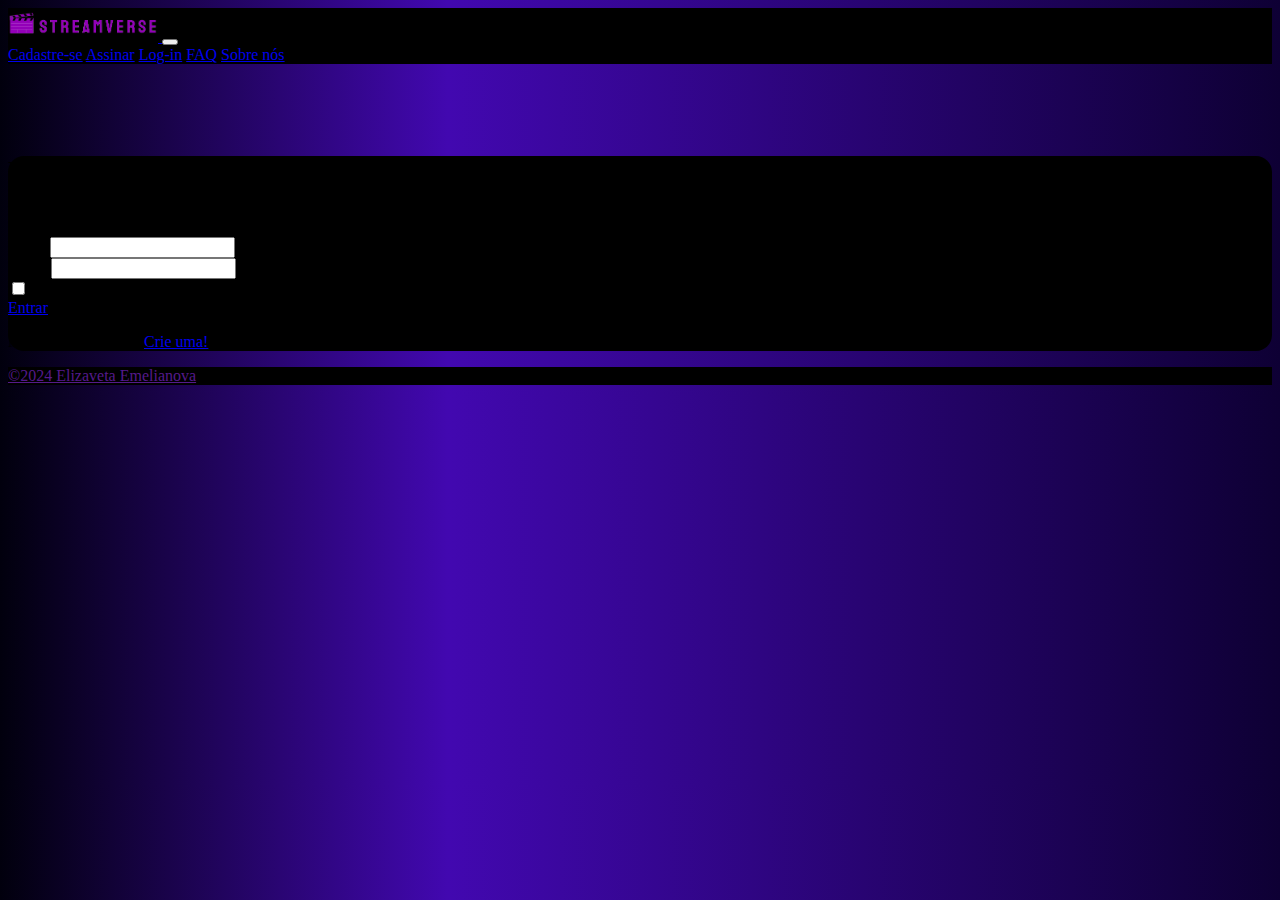
<file: login.html>
<!doctype html>
<html lang="en">

<head>
    <meta charset="utf-8">
    <meta name="viewport" content="width=device-width, initial-scale=1">
    <title>Bootstrap demo</title>
    <link rel="stylesheet" href="css\style.css">
    <link href="https://cdn.jsdelivr.net/npm/bootstrap@5.3.0-alpha1/dist/css/bootstrap.min.css" rel="stylesheet"
        integrity="sha384-GLhlTQ8iRABdZLl6O3oVMWSktQOp6b7In1Zl3/Jr59b6EGGoI1aFkw7cmDA6j6gD" crossorigin="anonymous">
</head>

<body>

    <script src="https://cdn.jsdelivr.net/npm/bootstrap@5.3.0-alpha1/dist/js/bootstrap.bundle.min.js"
        integrity="sha384-w76AqPfDkMBDXo30jS1Sgez6pr3x5MlQ1ZAGC+nuZB+EYdgRZgiwxhTBTkF7CXvN"
        crossorigin="anonymous"></script>

    <nav class="navbar navbar-expand-lg col-12 " bg-dark data-bs-theme="dark"
        style="background-color: black; z-index: 999;">
        <div class="container-fluid col-11 m-auto">
            <a class="navbar-brand" href="index.html"><img src="img\banners\StreamverseNAV.png" width="150px" alt=""> </a>
            <button class="navbar-toggler" type="button" data-bs-toggle="collapse" data-bs-target="#navbarNavAltMarkup"
                aria-controls="navbarNavAltMarkup" aria-expanded="false" aria-label="Toggle navigation">
                <span class="navbar-toggler-icon"></span>
            </button>
            <div class="collapse navbar-collapse" id="navbarNavAltMarkup">
                <div class="navbar-nav">
                    <a class="nav-link active" aria-current="page" href="registro.html">Cadastre-se</a>
                    <a class="nav-link" href="tabela.html">Assinar</a>
                    <a class="nav-link" href="login.html">Log-in</a>
                    <a class="nav-link" href="faq.html">FAQ</a>
                    <a class="nav-link" href="sobre.html"> Sobre nós</a>


                </div>
            </div>
        </div>
    </nav>


    <br><br><br><br>

    <main>
        <form class="p-2 col-md-6 col-sm-12 m-auto mb-5">
            <div class="card text-white" style="border-radius: 1rem; background-color: black;">
                <div class="card-body p-5">
                    <h2 class="fw-bold mb-2 text-uppercase">Login</h2>
                    <p class="text-white-50 mb-3">Por favor insira seu email e sua senha!</p>
                    <div class="mb-3">
                        <label for="exampleInputEmail1" class="form-label">Email</label>
                        <input type="email" class="form-control" id="exampleInputEmail1" aria-describedby="emailHelp">

                    </div>
                    <div class="mb-3">
                        <label for="exampleInputPassword1" class="form-label">Senha</label>
                        <input type="password" class="form-control" id="exampleInputPassword1">
                    </div>
                    <div class="mb-3 form-check">
                        <input type="checkbox" class="form-check-input" id="exampleCheck1">
                        <label class="form-check-label" for="exampleCheck1">Marque para prosseguir</label>
                    </div>
                    <a href="home.html" class="btn btn-primary" role="button">Entrar</a>
                   <p> Não tem uma conta? <a href="registro.html"> Crie uma!</a></p>
                </div>
            </div>
        </form>
   

    </main class="mb-5">
    <footer style="background-color: black;" class="page-footer font-small blue p-3  w-100 ">
        <div class="text-center">
            <a href=""> ©2024 Elizaveta Emelianova </a>
        </div>
    </footer>


</body>

</html>
</file>
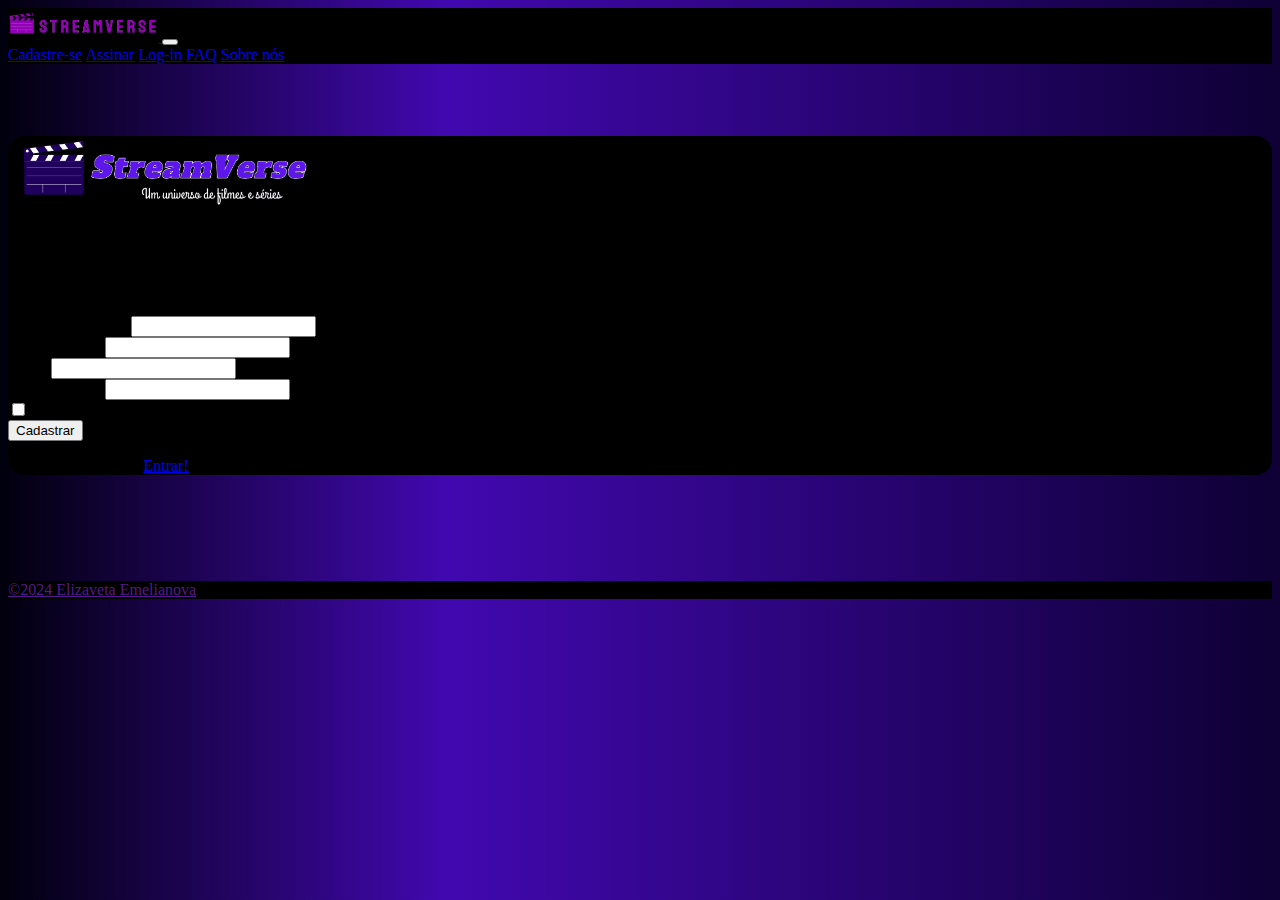
<file: registro.html>
<!doctype html>
<html lang="en">

<head>
  <meta charset="utf-8">
  <meta name="viewport" content="width=device-width, initial-scale=1">
  <title>Bootstrap demo</title>
  <link rel="stylesheet" href="css/style.css">
  <link href="https://cdn.jsdelivr.net/npm/bootstrap@5.3.0-alpha1/dist/css/bootstrap.min.css" rel="stylesheet"
    integrity="sha384-GLhlTQ8iRABdZLl6O3oVMWSktQOp6b7In1Zl3/Jr59b6EGGoI1aFkw7cmDA6j6gD" crossorigin="anonymous">
</head>

<body>

  <script src="https://cdn.jsdelivr.net/npm/bootstrap@5.3.0-alpha1/dist/js/bootstrap.bundle.min.js"
    integrity="sha384-w76AqPfDkMBDXo30jS1Sgez6pr3x5MlQ1ZAGC+nuZB+EYdgRZgiwxhTBTkF7CXvN"
    crossorigin="anonymous"></script>
  <nav class="navbar navbar-expand-lg col-12  pb-50 " bg-dark data-bs-theme="dark"
    style="background-color: black; z-index: 999;">
    <div class="container-fluid col-11 m-auto">
      <a class="navbar-brand" href="index.html"><img src="img\banners\StreamverseNAV.png" width="150px" alt=""> </a>
      <button class="navbar-toggler" type="button" data-bs-toggle="collapse" data-bs-target="#navbarNavAltMarkup"
        aria-controls="navbarNavAltMarkup" aria-expanded="false" aria-label="Toggle navigation">
        <span class="navbar-toggler-icon"></span>
      </button>
      <div class="collapse navbar-collapse" id="navbarNavAltMarkup">
        <div class="navbar-nav">
          <a class="nav-link active" aria-current="page" href="registro.html">Cadastre-se</a>
          <a class="nav-link" href="tabela.html">Assinar</a>
          <a class="nav-link" href="login.html">Log-in</a>
          <a class="nav-link" href="faq.html">FAQ</a>
          <a class="nav-link" href="sobre.html"> Sobre nós</a>


        </div>
      </div>
    </div>
  </nav>

  <br><br><br><br>
  <div class="grid gap-0 row-gap-3 ">

    <form class="p-2 col-md-6 col-sm-12 m-auto">
      <div class="card text-white" style="border-radius: 1rem; background-color: black;">
        <div class="card-body p-5">
          <div class=" d-grid gap-2 d-md-flex justify-content-md-center mb-3"><img src="img/banners/StreamverseMENU.png"
              width="300px" alt=""></div>
          <h2 class="fw-bold mb-2 text-uppercase">Cadastre-se</h2>
          <p class="text-white-50 mb-5">Por favor insira seu email e senha!</p>
          <div class="mb-3">
            <label for="exampleInputEmail1" class="form-label">Endereço de email</label>
            <input type="email" class="form-control" id="exampleInputEmail1" aria-describedby="emailHelp">

          </div>
          <div class="mb-3">
            <label for="exampleInputEmail1" class="form-label">Repita o email</label>
            <input type="email" class="form-control" id="exampleInputEmail1" aria-describedby="emailHelp">

          </div>
          <div class="mb-3">
            <label for="exampleInputPassword1" class="form-label">Senha</label>
            <input type="password" class="form-control" id="exampleInputPassword1">
          </div>
          <div class="mb-3">
            <label for="exampleInputPassword1" class="form-label">Repita a senha</label>
            <input type="password" class="form-control" id="exampleInputPassword1">
          </div>
          <div class="mb-3 form-check">
            <input type="checkbox" class="form-check-input" id="exampleCheck1">
            <label class="form-check-label" for="exampleCheck1">Marque para prosseguir</label>
          </div>
          <button type="submit" class="btn btn-primary mb-3">Cadastrar</button><br>
          <p> Já possui uma conta?<a href="login.html">Entrar!</a></p>
        </div>
      </div>
    </form>
  </div>
  </div>
  <br><br><br><br><br>
  <footer style="background-color:black;" class="page-footer font-small blue p-3 fixed-bottom">
    <div class="text-center">
      <a href=""> ©2024 Elizaveta Emelianova </a>
    </div>
  </footer>
</body>

</html>
</file>
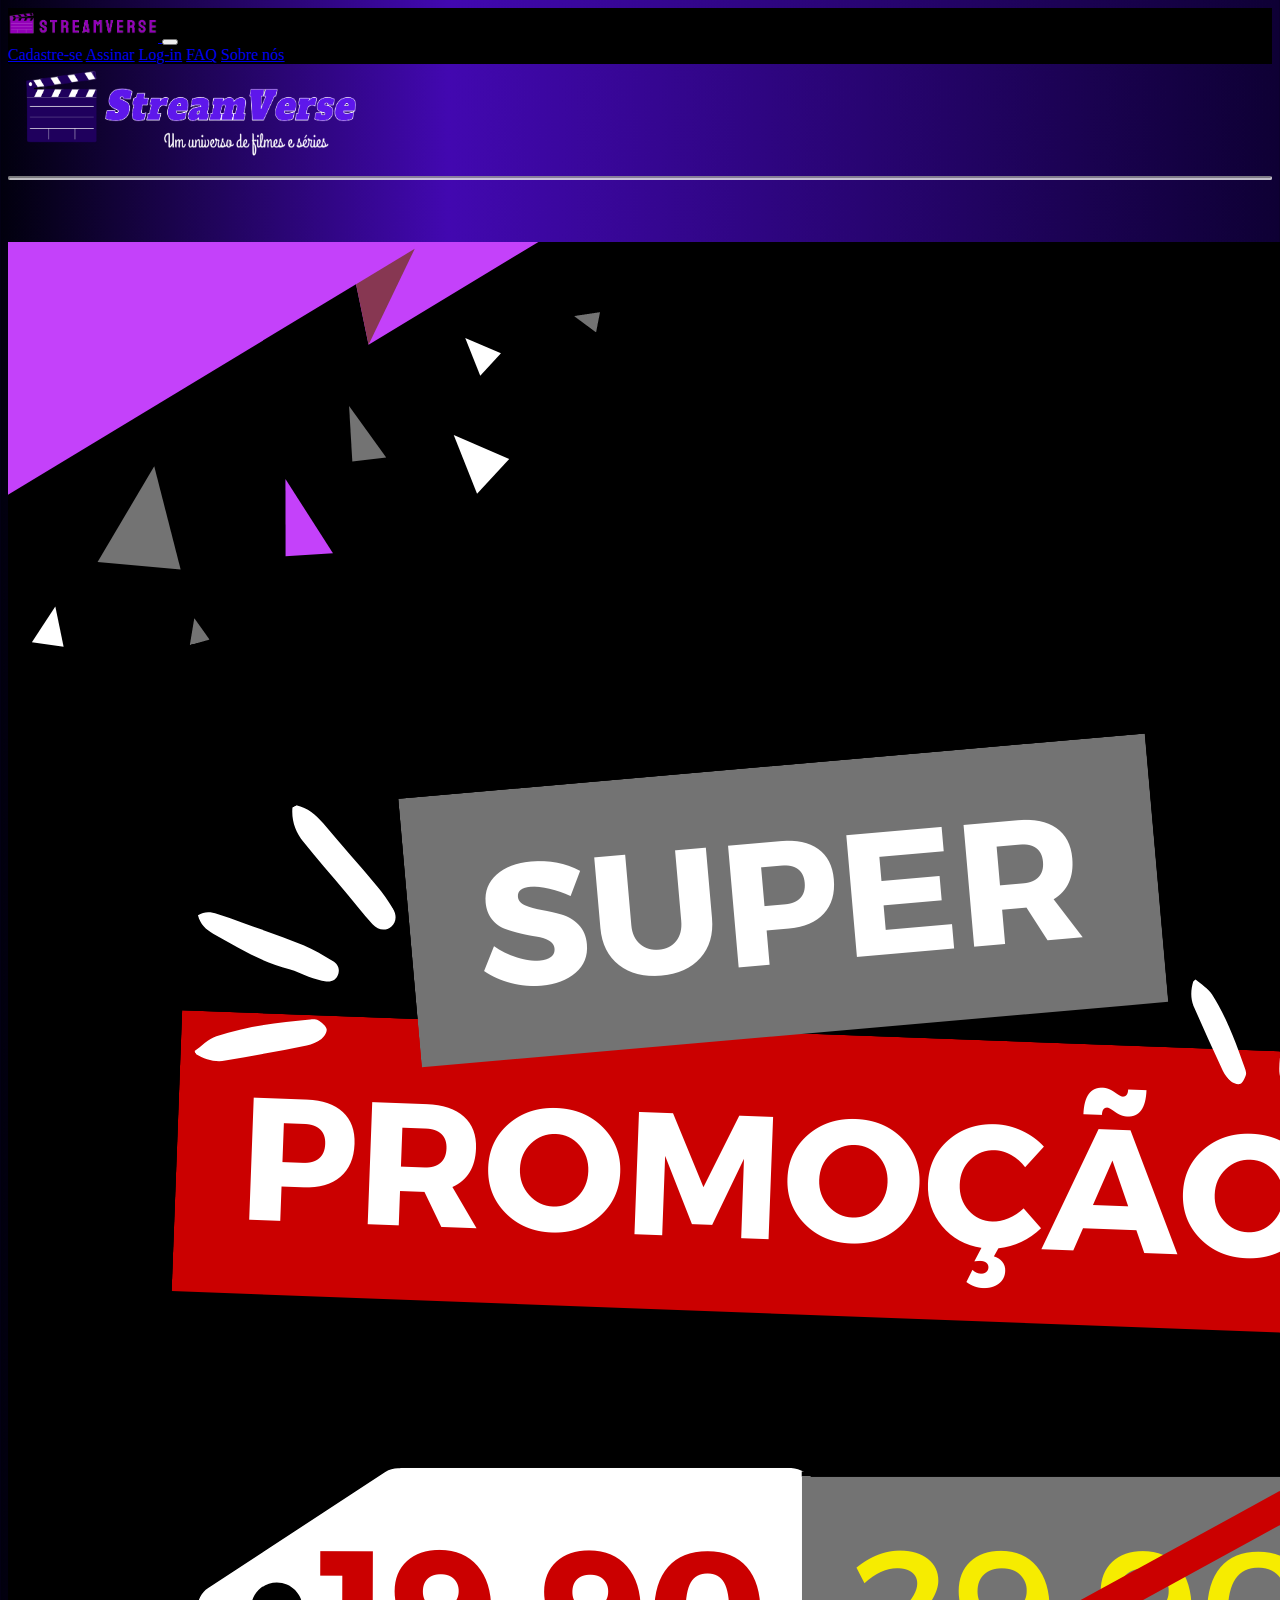
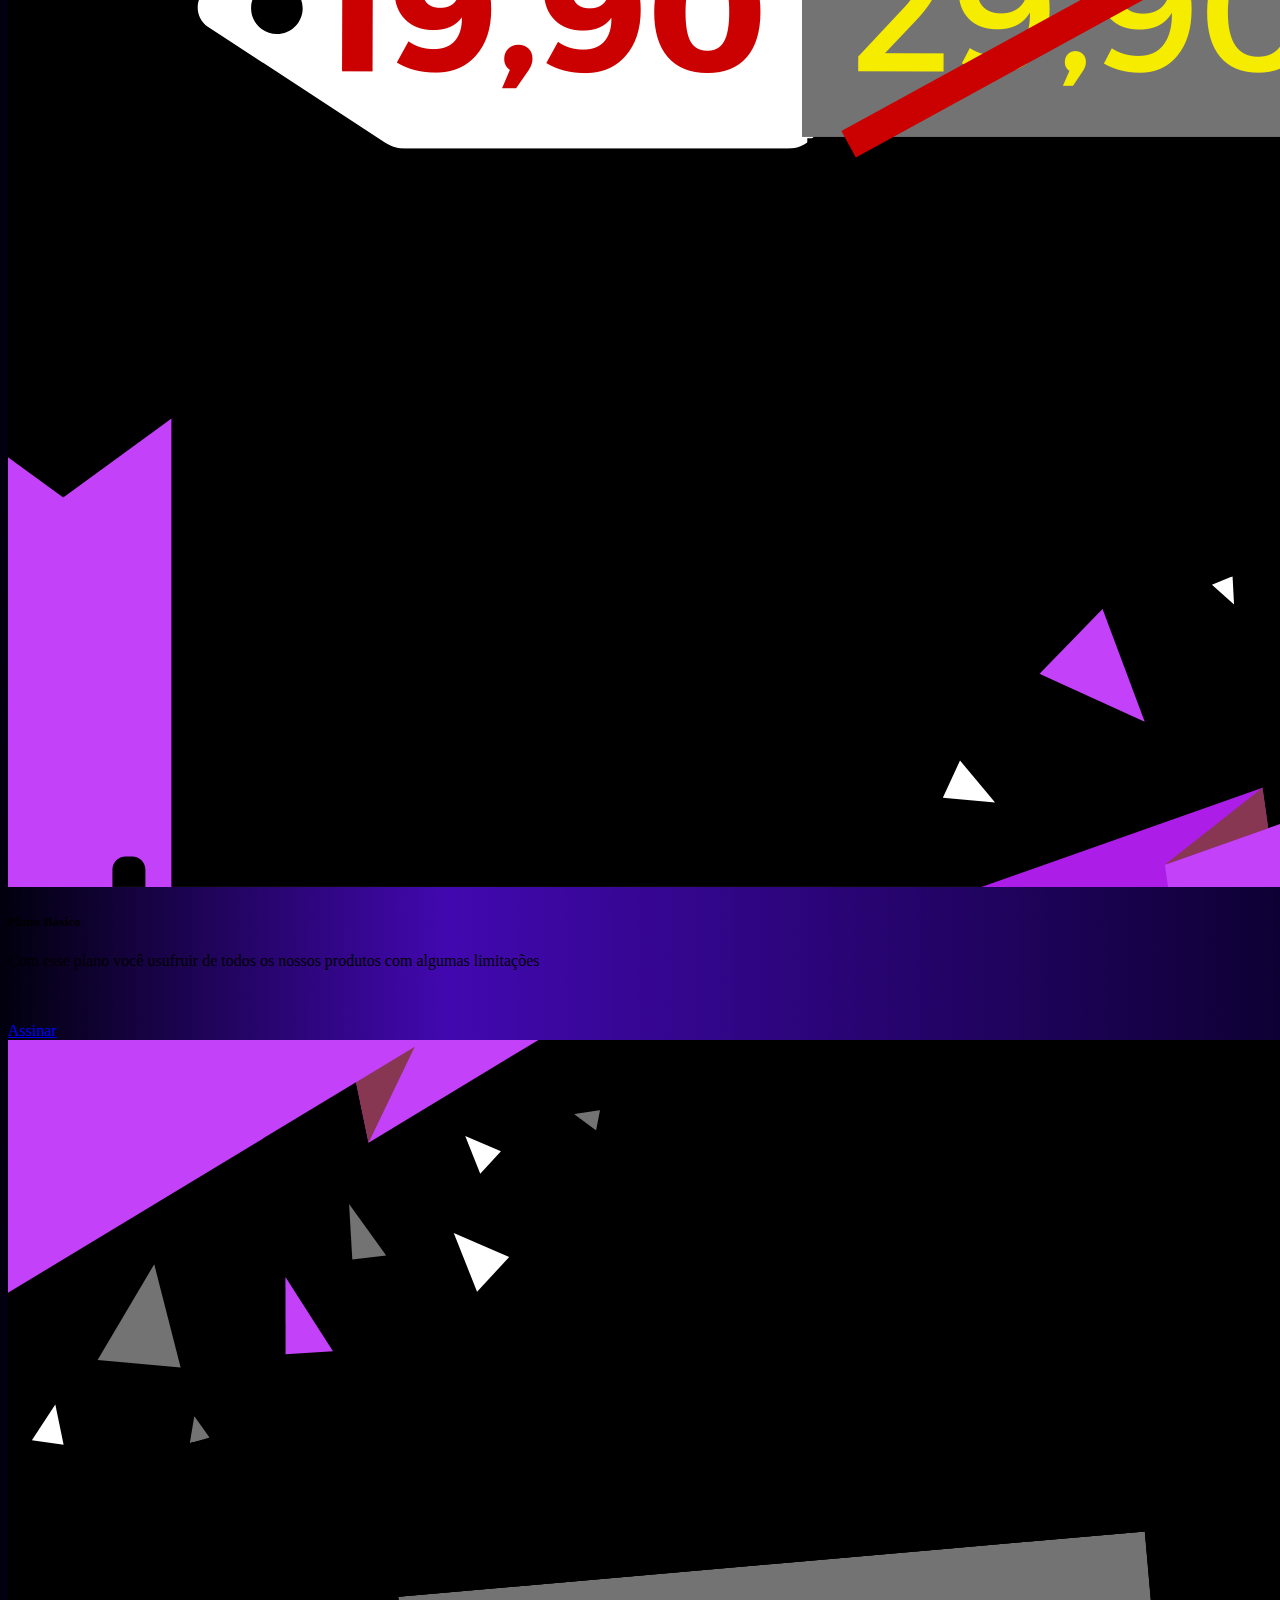
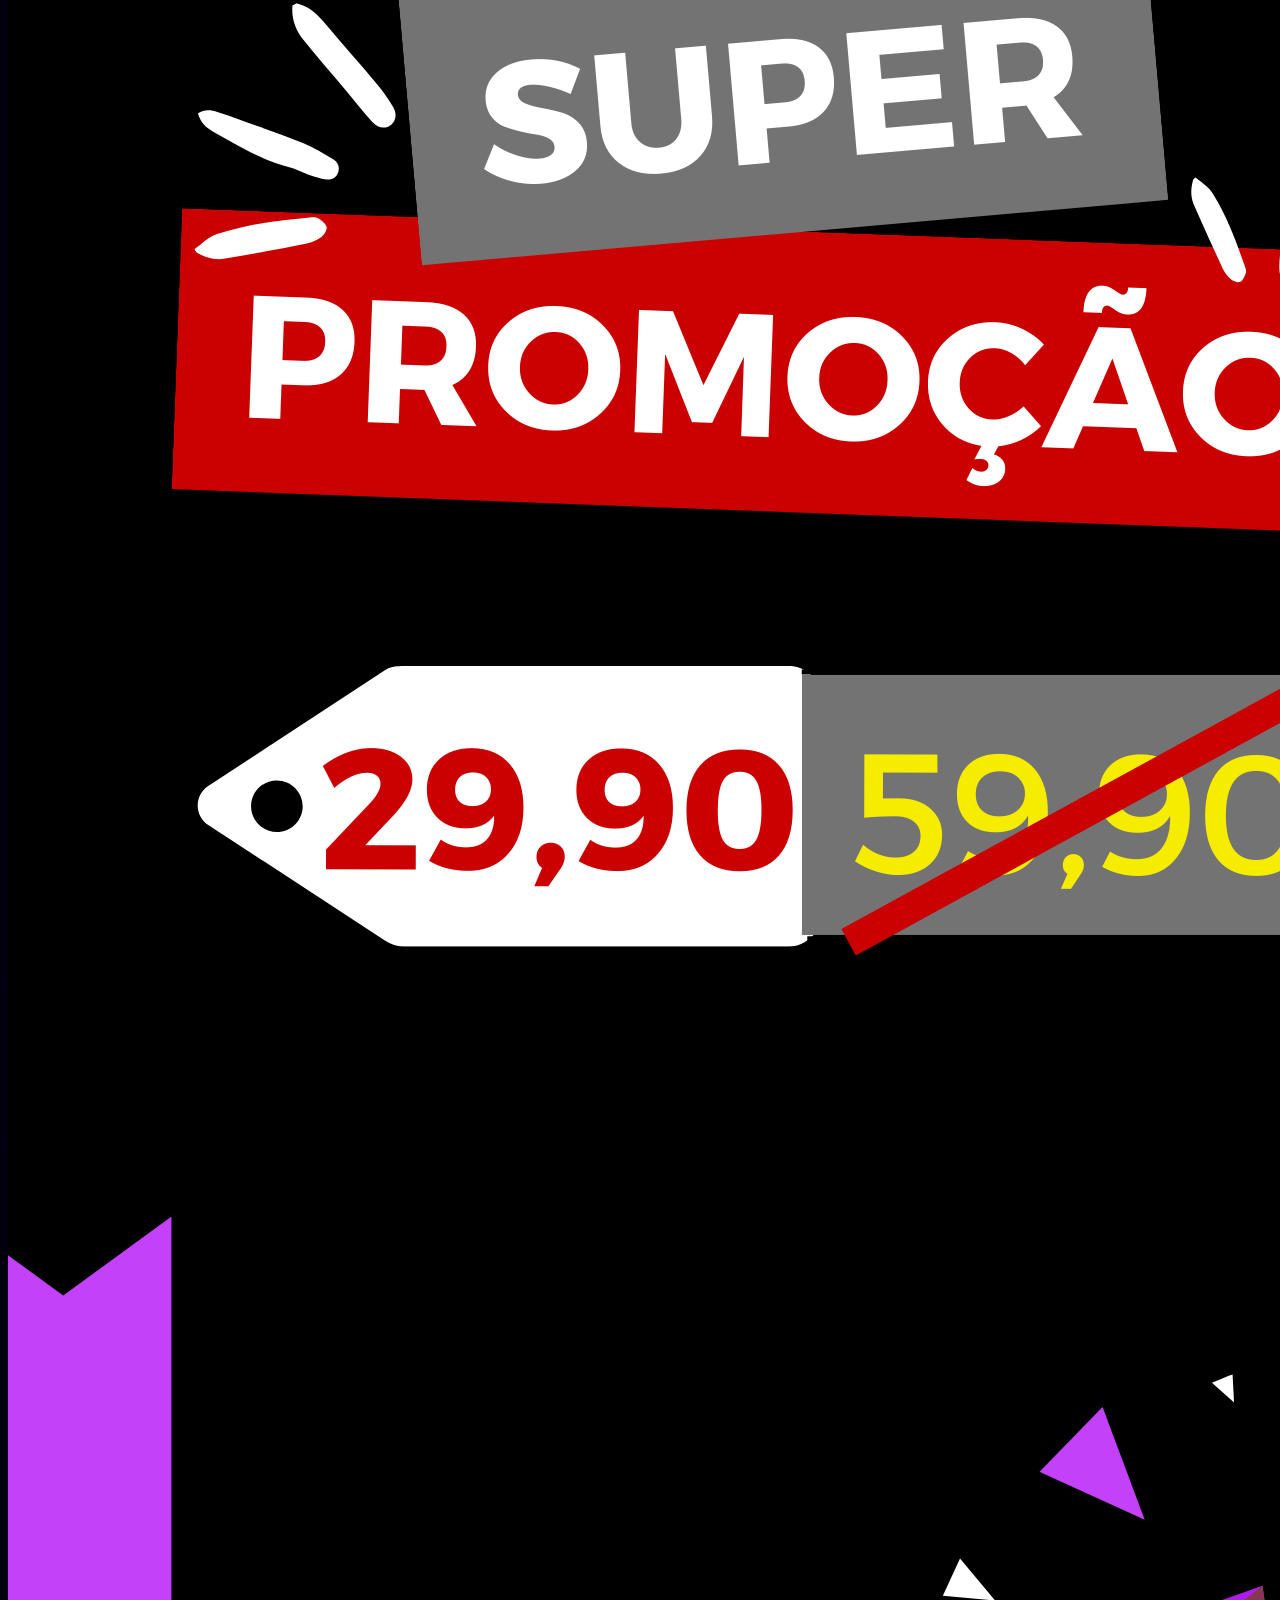
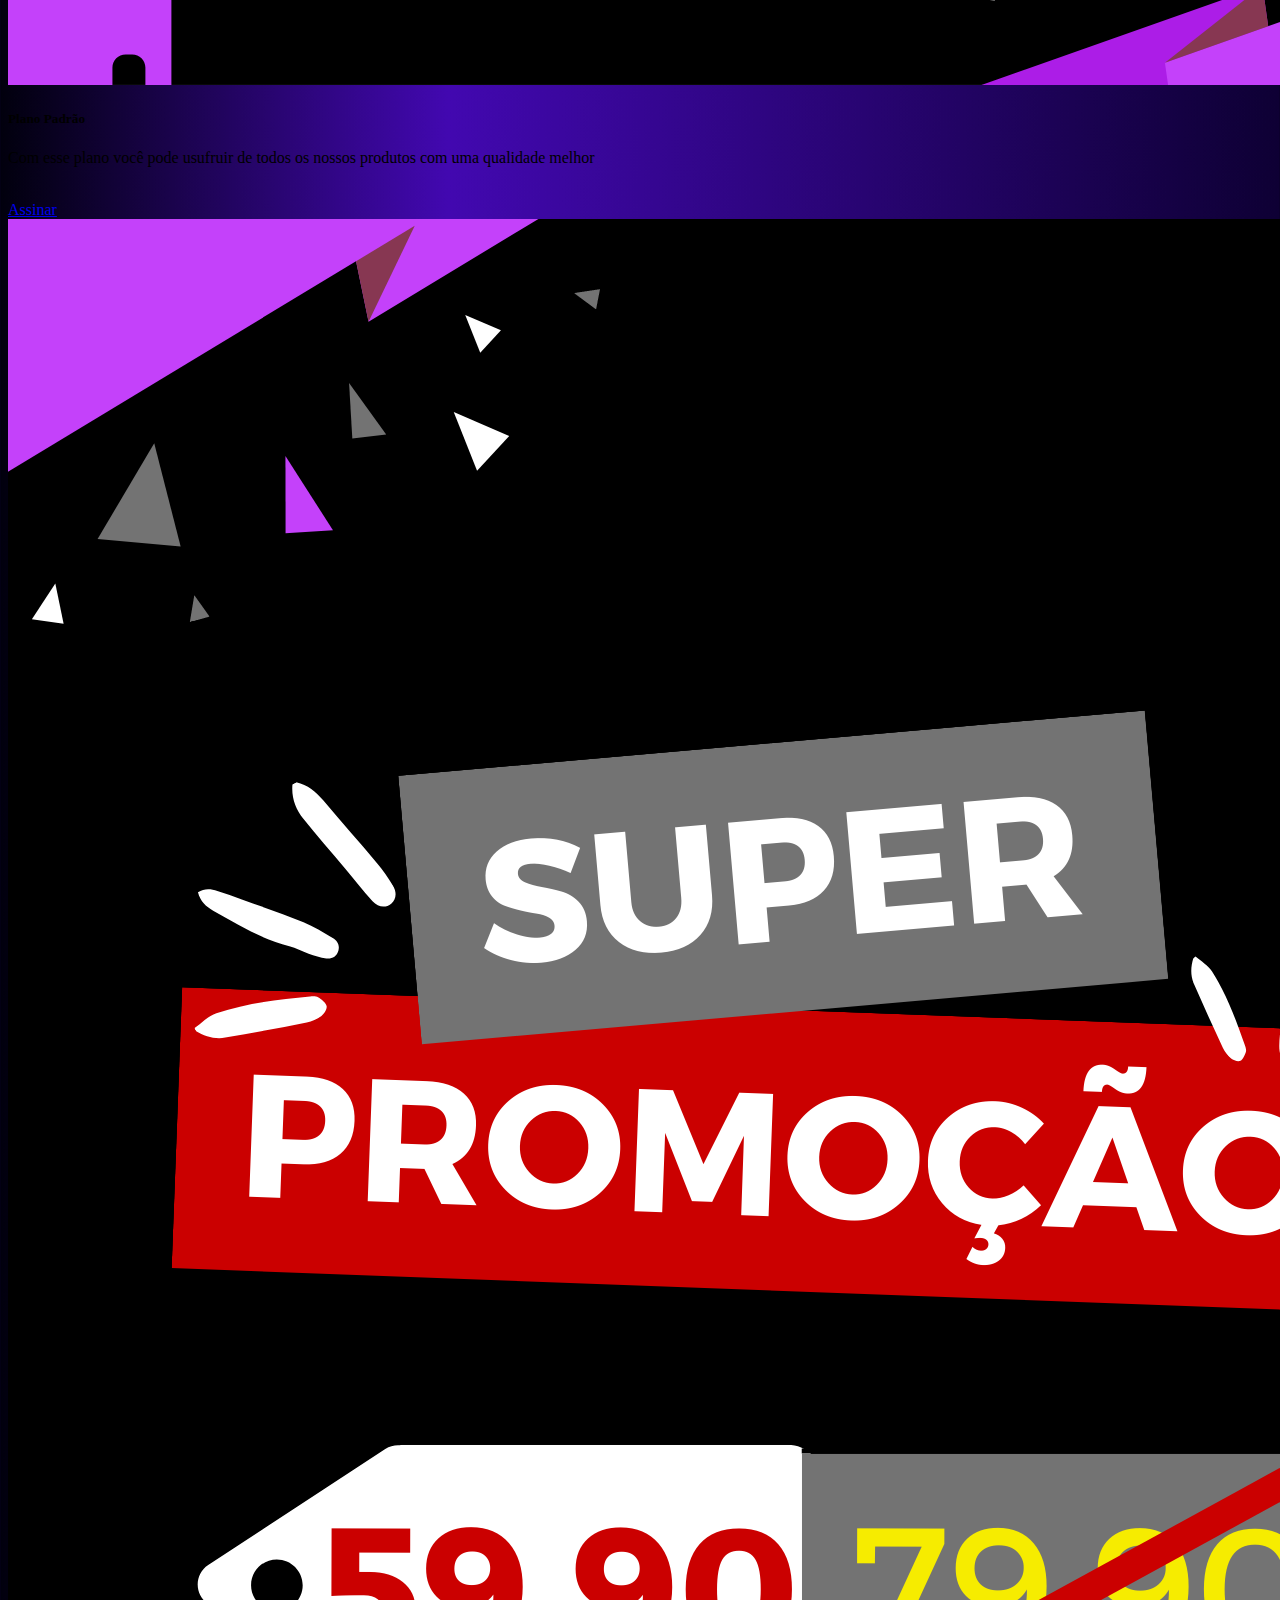
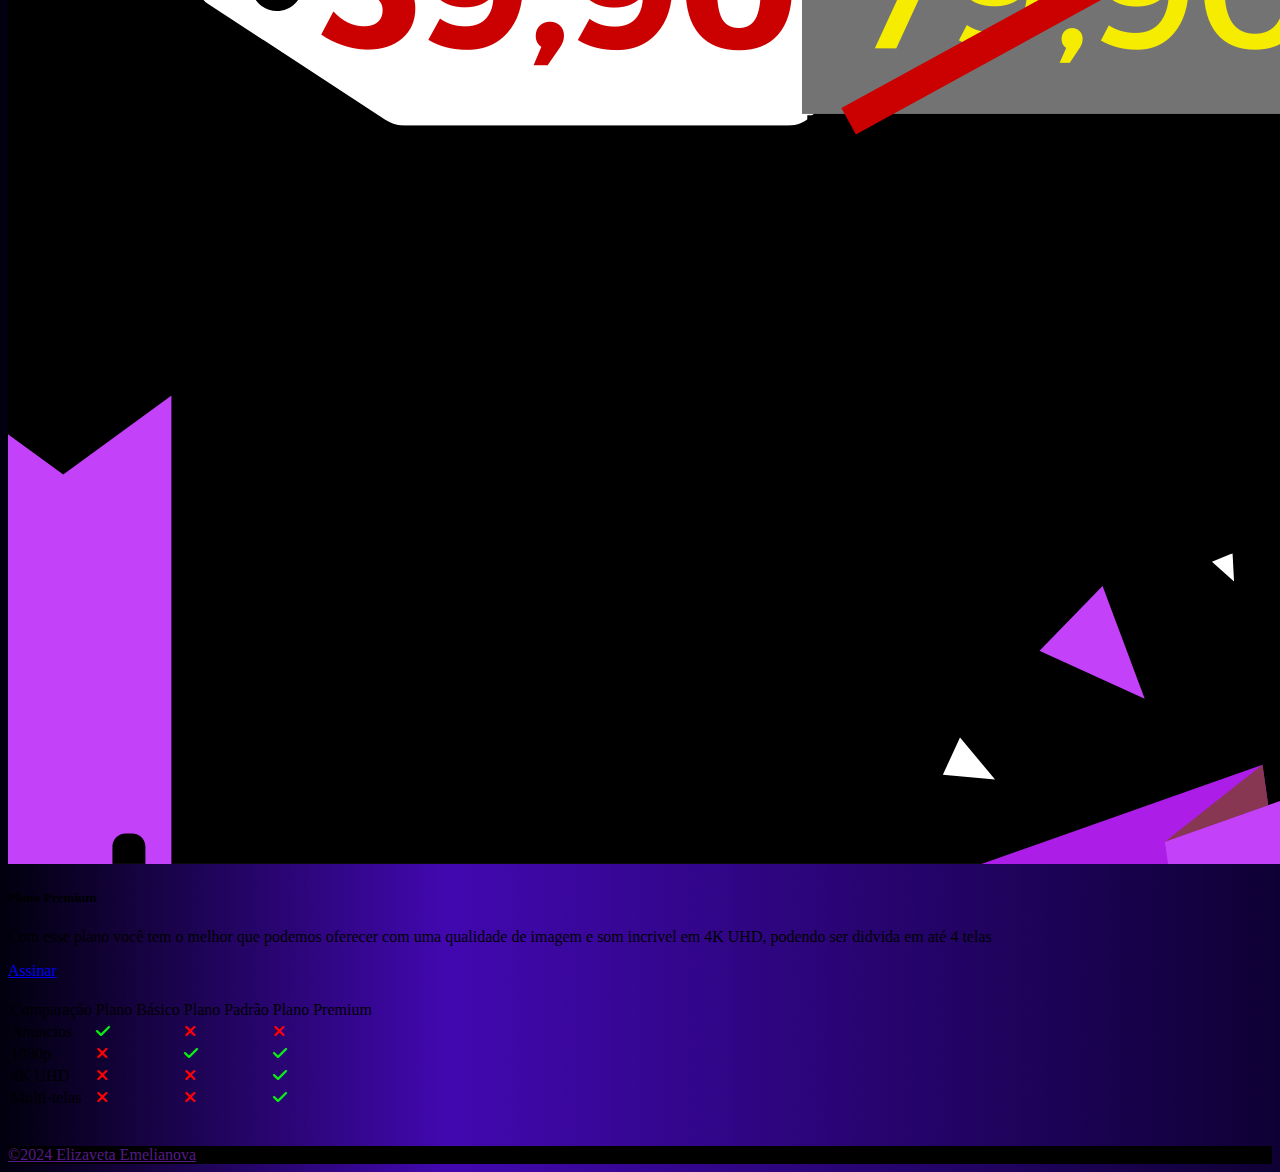
<file: tabela.html>
<!doctype html>
<html lang="en">

<head>
    <meta charset="utf-8">
    <meta name="viewport" content="width=device-width, initial-scale=1">
    <title>Bootstrap demo</title>
    <link rel="stylesheet" href="css/style.css">
    <link href="https://cdn.jsdelivr.net/npm/bootstrap@5.3.0-alpha1/dist/css/bootstrap.min.css" rel="stylesheet"
        integrity="sha384-GLhlTQ8iRABdZLl6O3oVMWSktQOp6b7In1Zl3/Jr59b6EGGoI1aFkw7cmDA6j6gD" crossorigin="anonymous">
    <link rel="stylesheet" href="https://cdnjs.cloudflare.com/ajax/libs/font-awesome/6.3.0/css/all.min.css">
    </head>


<body>


    <script src="https://cdn.jsdelivr.net/npm/bootstrap@5.3.0-alpha1/dist/js/bootstrap.bundle.min.js"
        integrity="sha384-w76AqPfDkMBDXo30jS1Sgez6pr3x5MlQ1ZAGC+nuZB+EYdgRZgiwxhTBTkF7CXvN"
        crossorigin="anonymous"></script>
        <nav class="navbar navbar-expand-lg col-12 position mb-5 " bg-dark data-bs-theme="dark" style="background-color: black; z-index: 999;">
            <div class="container-fluid col-11 m-auto">
              <a class="navbar-brand" href="index.html"><img src="img\banners\StreamverseNAV.png" width="150px" alt=""> </a>
              <button class="navbar-toggler" type="button" data-bs-toggle="collapse" data-bs-target="#navbarNavAltMarkup"
                aria-controls="navbarNavAltMarkup" aria-expanded="false" aria-label="Toggle navigation">
                <span class="navbar-toggler-icon"></span>
              </button>
              <div class="collapse navbar-collapse" id="navbarNavAltMarkup">
                <div class="navbar-nav">
                  <a class="nav-link active" aria-current="page" href="registro.html">Cadastre-se</a>
                  <a class="nav-link" href="tabela.html">Assinar</a>
                  <a class="nav-link" href="login.html">Log-in</a>
                  <a class="nav-link" href="faq.html">FAQ</a>
                  <a class="nav-link" href="sobre.html"> Sobre nós</a>

        
                </div>
              </div>
            </div>
        </nav>


    <div class="d-grid gap-2 d-md-flex justify-content-md-center mb-3"><img src="img\banners\StreamverseMENU.png" height="100px" width="350px" alt=""></div>
    <hr  class="col-11 m-auto"style="border-width: 2px; border-radius: 10px; opacity: 0.8; color: #c6d6d6;">
    <br><br><br>
    <div class="row row-cols-1 row-cols-md-3 g-4 col-10 m-auto  ">
        <div class="col">
            <div class="card text-bg-dark mb-3">
                <img src="img/banners/19,90r.png" class="card-img-top" alt="...">
                <div class="card-body">
                    <h5 class="card-title text-center">Plano Básico</h5>
                    <p class="card-text">Com esse plano você usufruir de todos os nossos produtos com algumas limitações
                    </p> <br><br>
                    <a href="#" class="btn btn-primary d-grid gap-2 d-md-flex justify-content-md-center">Assinar</a>
                </div>
            </div>
        </div>
        <div class="col">
            <div class="card text-bg-dark mb-3">
                <img src="img/banners/29,90r.png" class="card-img-top" alt="...">
                <div class="card-body">
                    <h5 class="card-title text-center">Plano Padrão</h5>
                    <p class="card-text">Com esse plano você pode usufruir de todos os nossos produtos com uma qualidade
                        melhor </p><br>
                    <a href="#" class="btn btn-primary d-grid gap-2 d-md-flex justify-content-md-center">Assinar</a>
                </div>
            </div>
        </div>
        <div class="col">
            <div class="card text-bg-dark mb-3">
                <img src="img/banners/59,90r.png" class="card-img-top" alt="...">
                <div class="card-body">
                    <h5 class="card-title text-center">Plano Premium</h5>
                    <p class="card-text">Com esse plano você tem o melhor que podemos oferecer com uma qualidade de
                        imagem e som incrivel em 4K UHD, podendo ser didvida em até 4 telas</p>
                    <a href="#" class="btn btn-primary d-grid gap-2 d-md-flex justify-content-md-center">Assinar</a>
                </div>
            </div>
        </div>
    </div><br>
    <div class="col-md-2"></div>
    <div class="col-md-10 m-auto">
        <table class="table table-dark">
            <thead>
                <td>Comparação</td>
                <td>Plano Básico</td>
                <td>Plano Padrão</td>
                <td>Plano Premium</td>
            </thead>
            <tbody>
                <tr class="table-active">
                    <td>Anuncios</td>
                    <td><i class="fa-solid fa-check" style="color: #09f110;"></i></td>
                    <td><i class="fa-solid fa-xmark" style="color: #ff0000;"></i></td>
                    <td><i class="fa-solid fa-xmark" style="color: #ff0000;"></i></td>
                </tr>
                <tr>
                    <td>1080p</td>
                    <td><i class="fa-solid fa-xmark" style="color: #ff0000;"></i></td>
                    <td><i class="fa-solid fa-check" style="color: #09f110;"></i></td>
                    <td><i class="fa-solid fa-check" style="color: #09f110;"></i></td>
                </tr>
                <tr>
                   <td>4K UHD</td>
                   <td><i class="fa-solid fa-xmark" style="color: #ff0000;"></i></td>
                   <td><i class="fa-solid fa-xmark" style="color: #ff0000;"></i></td>
                   <td><i class="fa-solid fa-check" style="color: #09f110;"></i></td>

                </tr>
                <tr>
                    <td>Multi-telas</td>
                    <td><i class="fa-solid fa-xmark" style="color: #ff0000;"></i></td>
                    <td><i class="fa-solid fa-xmark" style="color: #ff0000;"></i></td>
                    <td><i class="fa-solid fa-check" style="color: #09f110;"></i></td>
                </tr>
            </tbody>
        </table>
    </div>
 
    <div class="col-md-2"></div>

<br><br>
    <footer style="background-color: black;" class="page-footer font-small blue p-3   ">
        <div class="text-center">
            <a href=""> ©2024 Elizaveta Emelianova </a>
        </div>
    </footer>

</body>

</html>
</file>
<file: css/style.css>
body{
    background: rgb(1, 0, 13);
    background: linear-gradient(90deg, rgba(1, 0, 13, 1) 0%, rgba(66, 8, 176, 1) 35%, rgba(14, 0, 52, 1)100%);
}
.card-footer {
    position: absolute;
    bottom: 0;
    width: 100%;
  }
</file>
